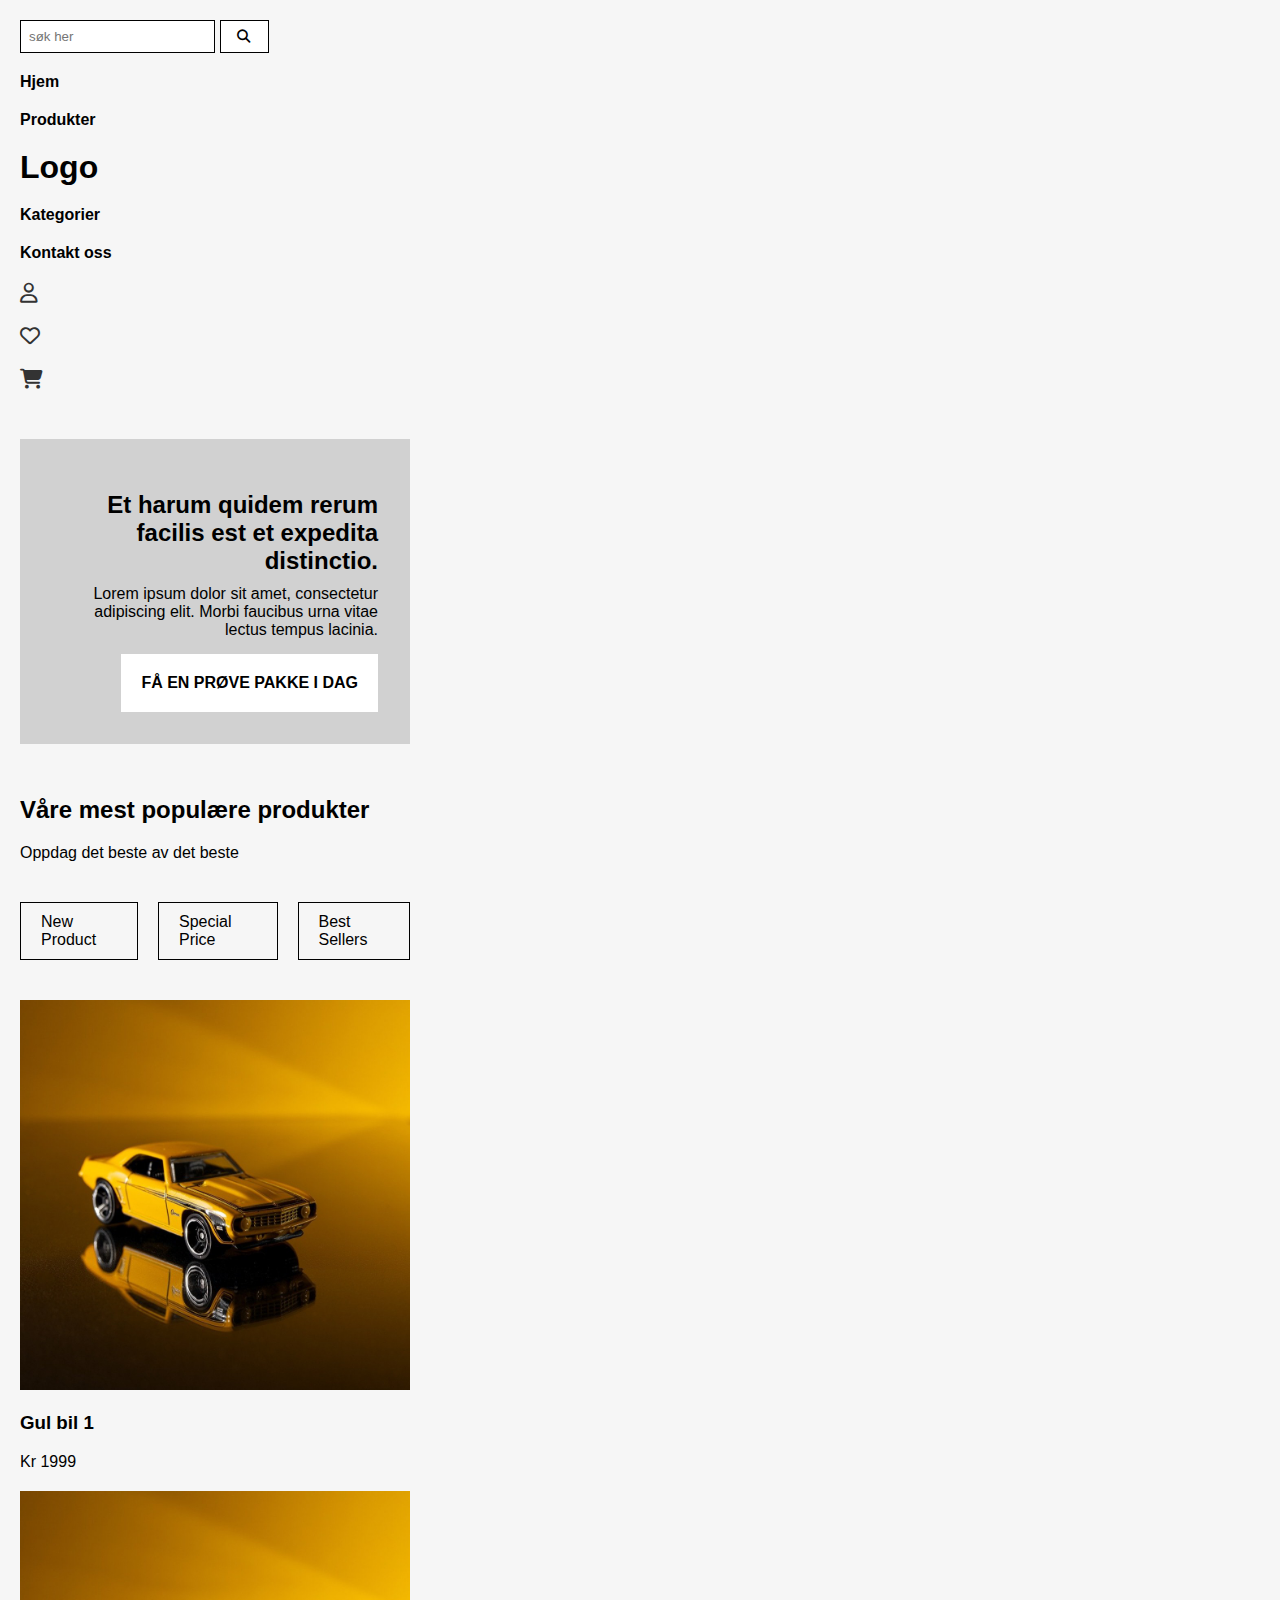
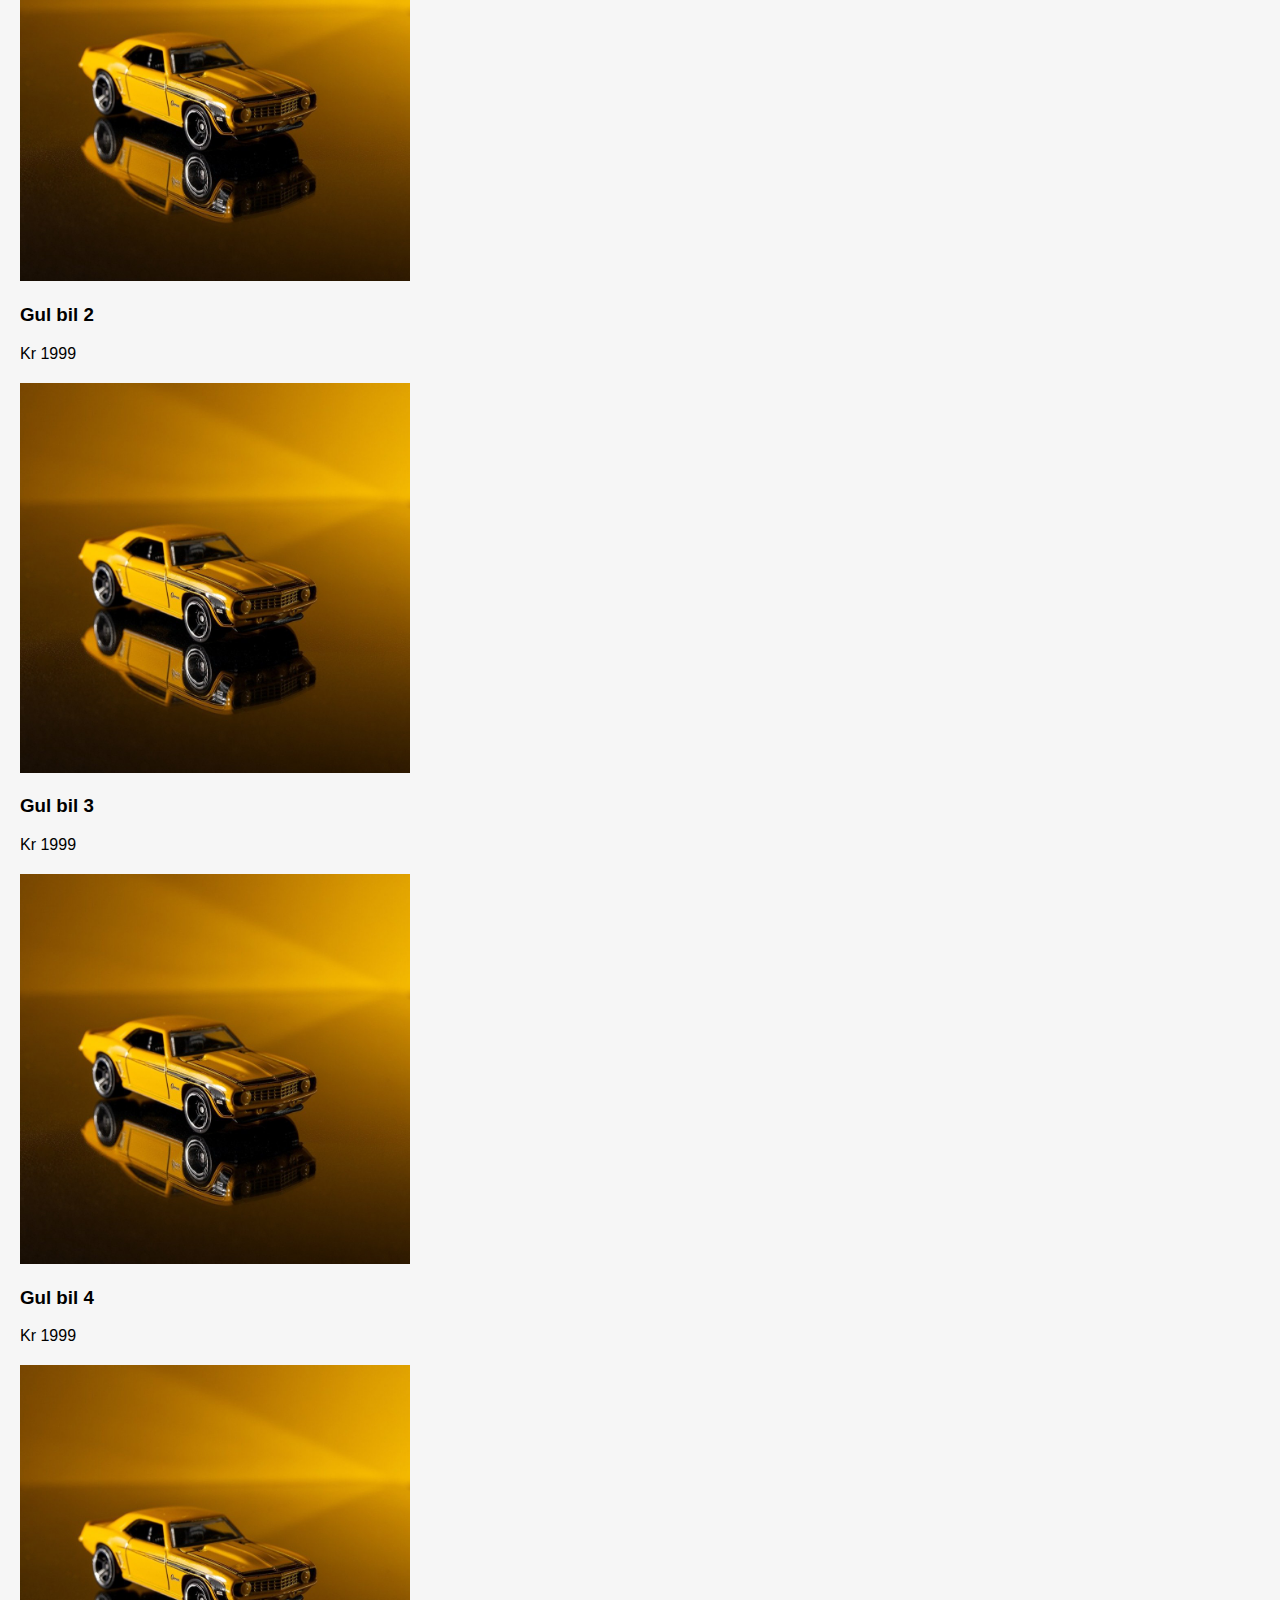
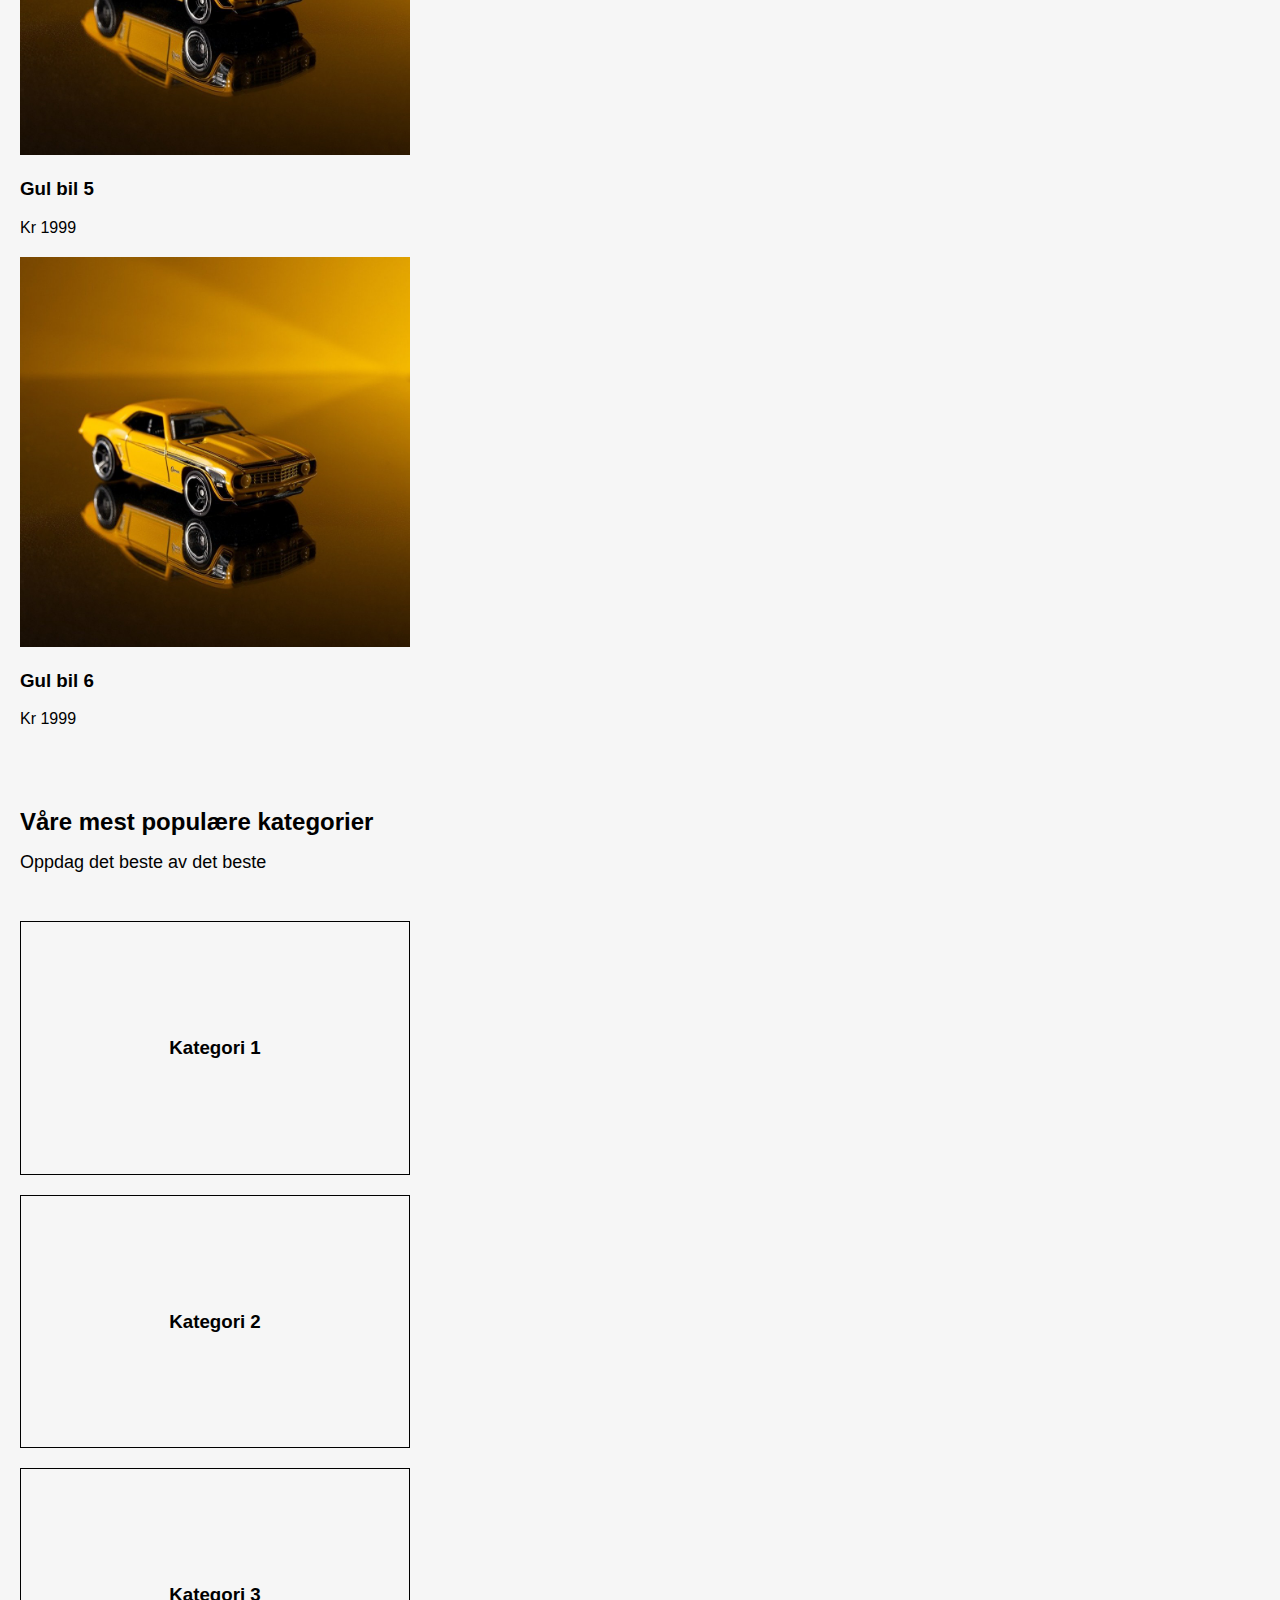
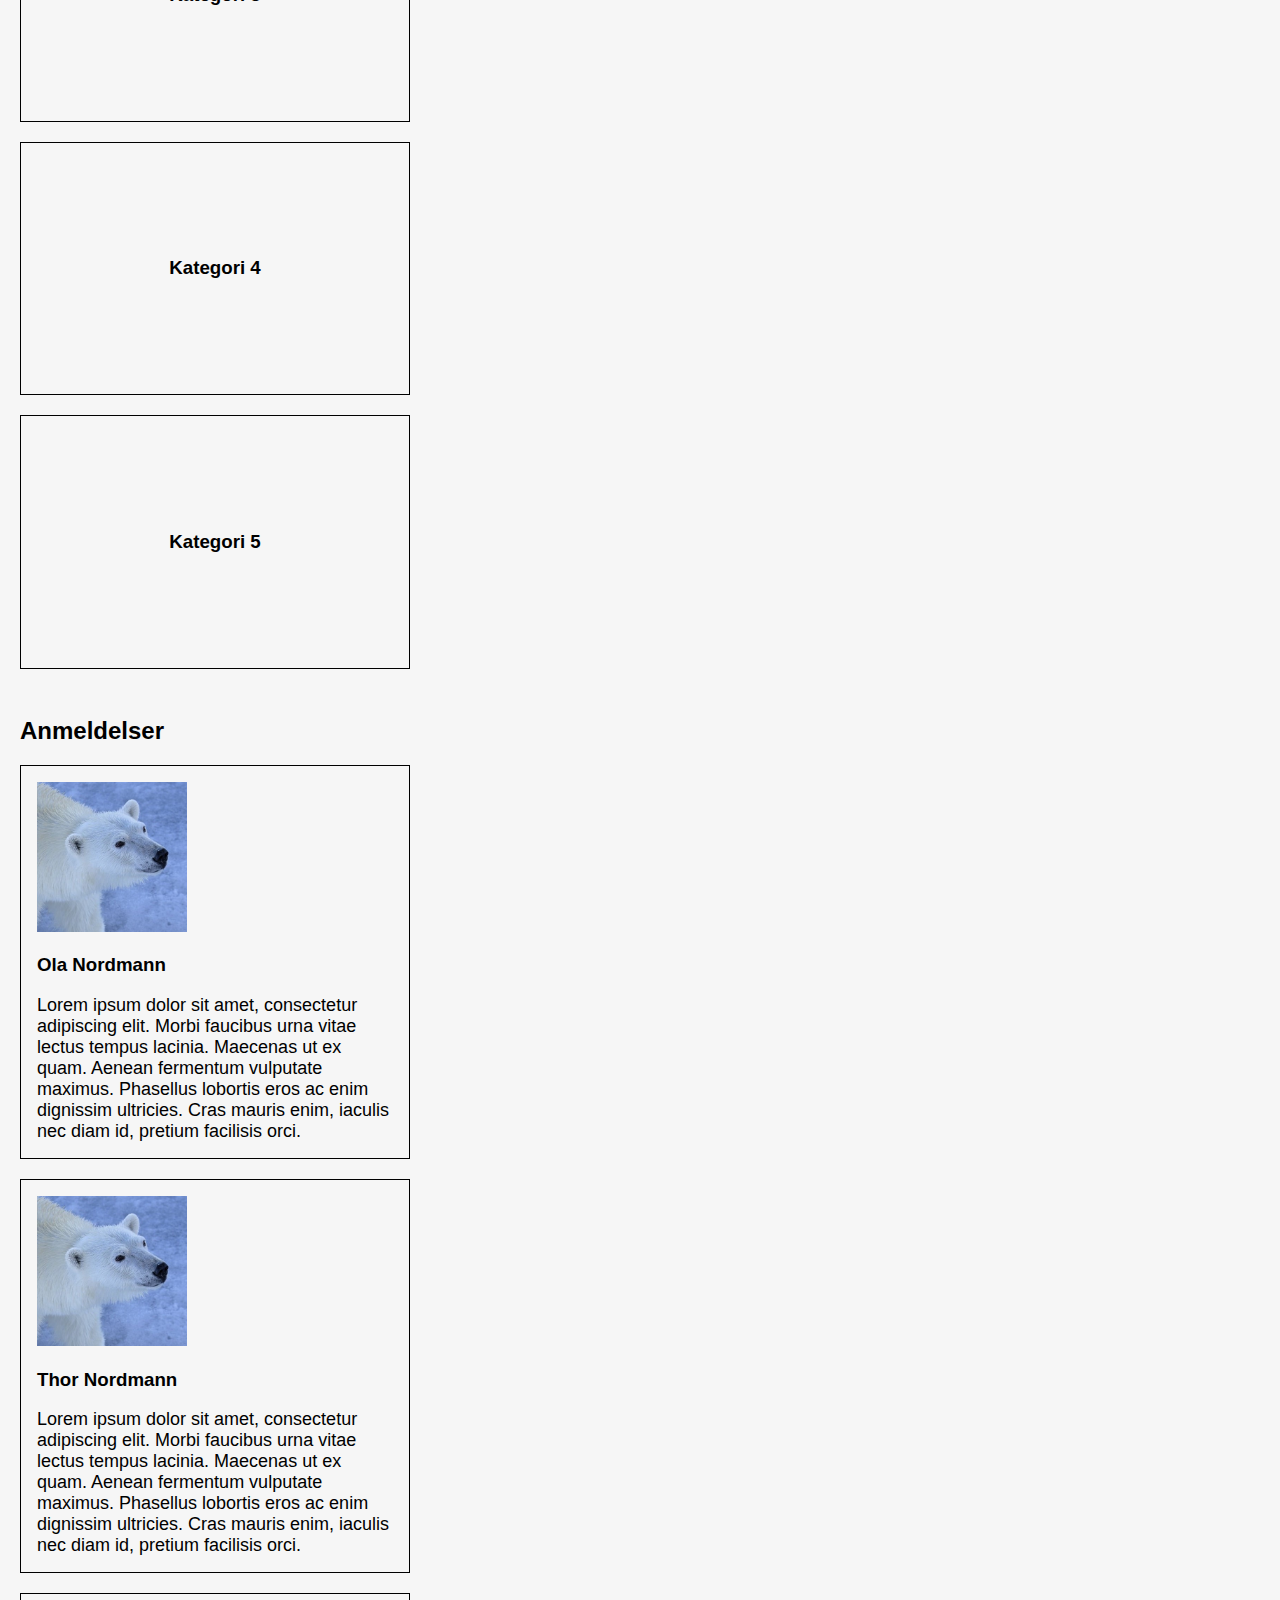
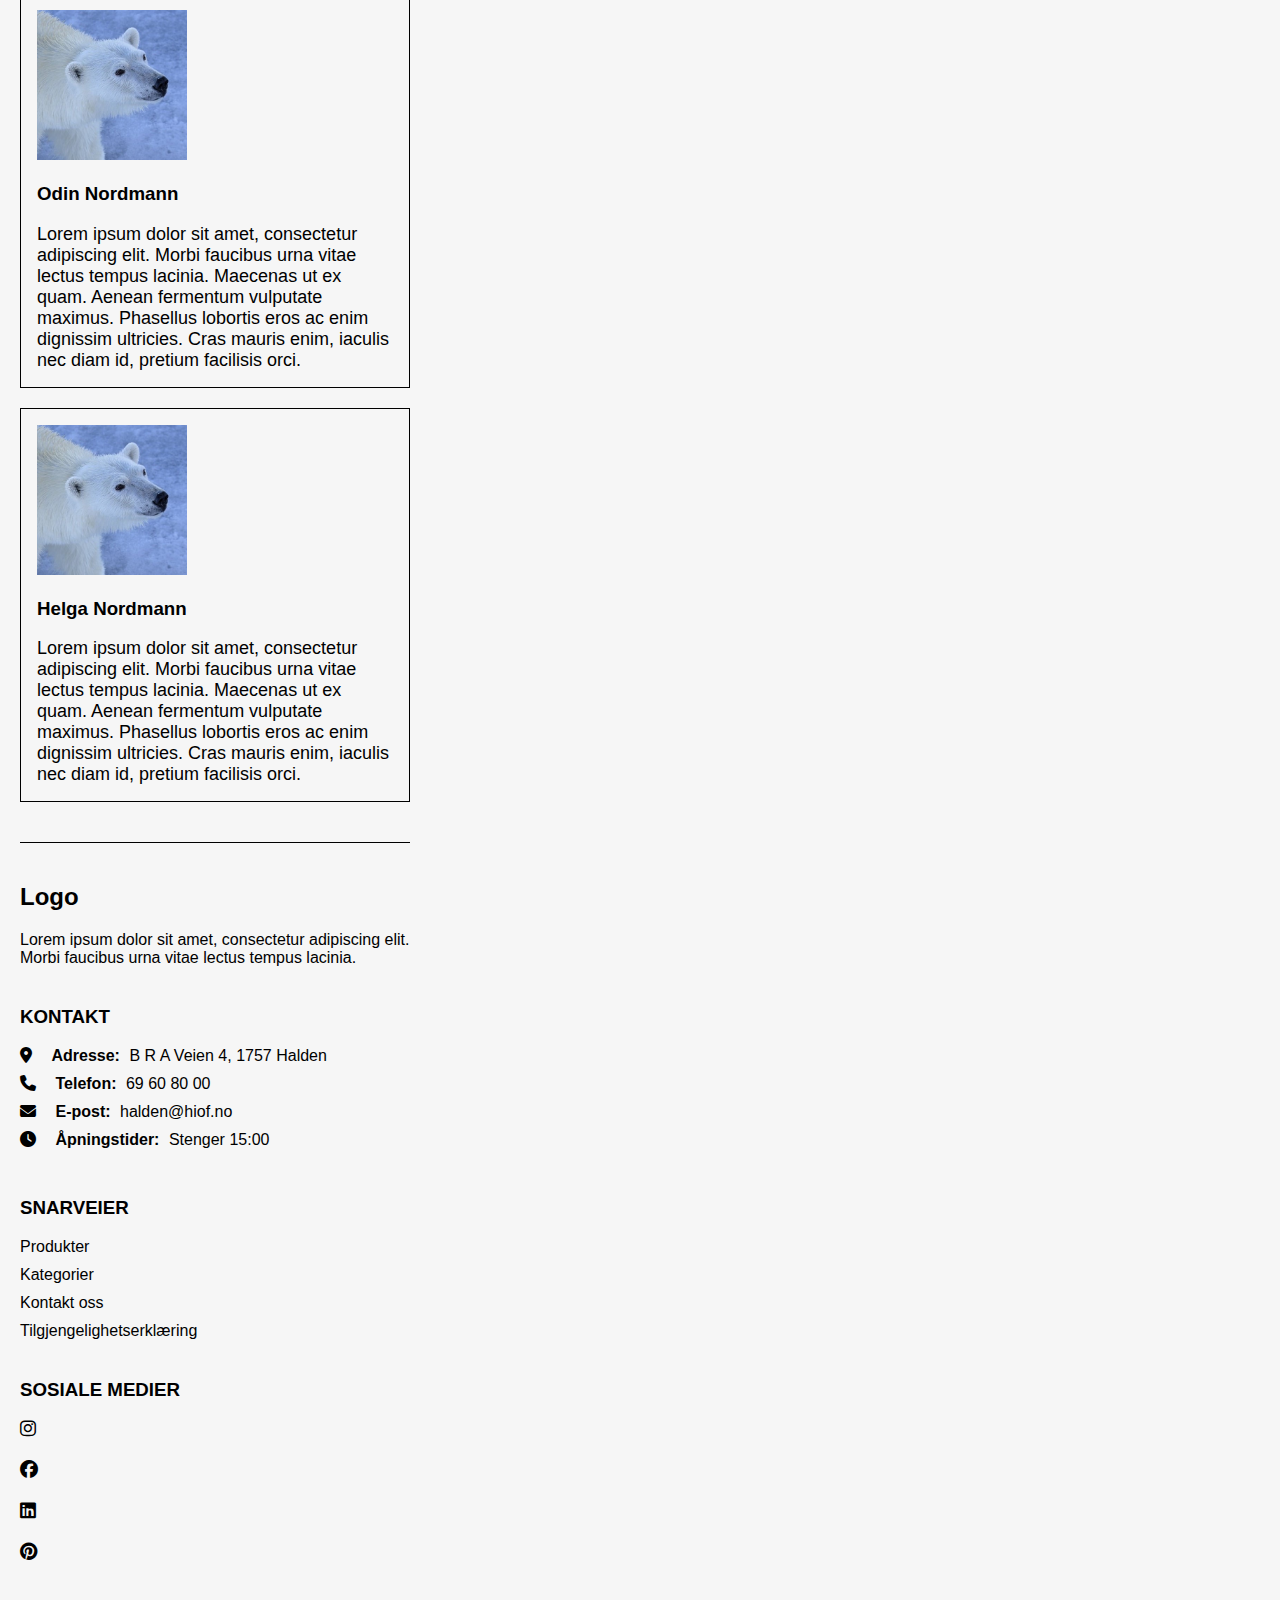
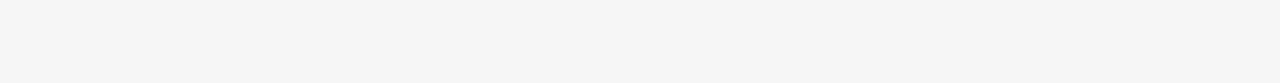
<file: index.html>
<!DOCTYPE html>
<html lang="en">
<head>
    <meta charset="UTF-8">
    <meta name="viewport" content="width=device-width, initial-scale=1.0">
    <link rel="stylesheet" href="style.css" type="text/css">
    <link rel="stylesheet" href="css/font/css/fontawesome.css">
    <link rel="stylesheet" href="css/font/css/brands.css">
    <link rel="stylesheet" href="css/font/css/solid.css">
    <link rel="stylesheet" href="css/font/css/regular.css">
    <title>Eksamen 2024</title>
</head>
<body>
    <header>
        <section class="søkeseksjon">
            <form class="søkefelt" action="søk" aria-label="Søkeseksjon">
                <input class="søk-input" type="search" placeholder="søk her" aria-label="Søk her">
                <button class="søke-knapp" aria-label="Start søk">
                    <i class="søke-ikon fa-solid fa-magnifying-glass"></i>
                </button>
            </form>
        </section>
        <nav class="header-nav">
            <ul class="navigasjon venstre">
                <li><a href="index.html">Hjem</a></li>
                <li><a href="#Produkter">Produkter</a></li>
            </ul>
            <h1 class="logo"><a href="index.html">Logo</a></h1>
            <ul class="navigasjon høyre">
                <li><a href="#Kategorier">Kategorier</a></li>
                <li><a href="#Kontakt">Kontakt oss</a></li>
            </ul>
            <ul class="ikoner-header">
                <li><i class="fa-regular fa-user" aria-hidden="true"></i></li>
                <li><i class="fa-regular fa-heart" aria-hidden="true"></i></li>
                <li><a href="checkout.html"><i class="fa-solid fa-cart-shopping" aria-hidden="true"></i></a></li>
            </ul>
        </nav>
    </header>
<main>
    <section id="Banner">
            <h2>Et harum quidem rerum facilis est et expedita distinctio.</h2>
            <p class="ledetekst">Lorem ipsum dolor sit amet, consectetur adipiscing elit. Morbi faucibus urna vitae lectus tempus lacinia. </p>
            <a href="#Hjem" class="banner-button">FÅ EN PRØVE PAKKE I DAG</a>
    </section>
    <section id="Produkter">
        <h2>Våre mest populære produkter</h2>
        <p>Oppdag det beste av det beste</p>
        <ul class="produkter-knapper">
            <li><button class="filter-knapp" aria-pressed="false">New Product</button></li>
            <li><button class="filter-knapp" aria-pressed="false">Special Price</button></li>
            <li><button class="filter-knapp" aria-pressed="false">Best Sellers</button></li>
        </ul>
        <ul class="produkter">
            <li>
                <a class="produkter-lenker" href="product.html">
                <img src="ressurser/hot-wheels-8177051_1280.jpg" alt="liten gul bil">
                <h3>Gul bil 1</h3>
                <p>Kr 1999</p>
                </a>
            </li>
            <li>
                <a class="produkter-lenker" href="product.html">
                <img src="ressurser/hot-wheels-8177051_1280.jpg" alt="liten gul bil til salgs">
                <h3>Gul bil 2</h3>
                <p>Kr 1999</p>
                </a>
            </li>
            <li>
                <a class="produkter-lenker" href="product.html">
                <img src="ressurser/hot-wheels-8177051_1280.jpg" alt="liten gul bil til salgs">
                <h3>Gul bil 3</h3>
                <p>Kr 1999</p>
                </a>
            </li>
            <li>
                <a class="produkter-lenker" href="product.html">
                <img src="ressurser/hot-wheels-8177051_1280.jpg" alt="liten gul bil til salgs">
                <h3>Gul bil 4</h3>
                <p>Kr 1999</p>
                </a>
            </li>
            <li>
                <a class="produkter-lenker" href="product.html">
                <img src="ressurser/hot-wheels-8177051_1280.jpg" alt="liten gul bil til salgs">
                <h3>Gul bil 5</h3>
                <p>Kr 1999</p>
                </a>
            </li>
            <li>
                <a class="produkter-lenker" href="product.html">
                <img src="ressurser/hot-wheels-8177051_1280.jpg" alt="liten gul bil til salgs">
                <h3>Gul bil 6</h3>
                <p>Kr 1999</p>
                </a>
            </li>
        </ul>     
    </section>
    <section id="Kategorier">
        <h2>Våre mest populære kategorier</h2>
        <p>Oppdag det beste av det beste</p>
        <ul>
            <li>
                <h3>Kategori 1</h3>
            </li>
            <li>
                <h3>Kategori 2</h3>
            </li>
            <li>
                <h3>Kategori 3</h3>
            </li>
            <li>
                <h3>Kategori 4</h3>
            </li>
            <li>
                <h3>Kategori 5</h3>
            </li>
        </ul>
    </section>
    <section id="Anmeldelser">
        <h2>Anmeldelser</h2>
        <article>
            <img src="ressurser/polar-bear-8703952_640.jpg" alt="Ola Nordmann anmeldelse">
            <h3>Ola Nordmann</h3>
            <p class="ledetekst">Lorem ipsum dolor sit amet, consectetur adipiscing elit. Morbi faucibus urna vitae lectus tempus lacinia. Maecenas ut ex quam. Aenean fermentum vulputate maximus. Phasellus lobortis eros ac enim dignissim ultricies. Cras mauris enim, iaculis nec diam id, pretium facilisis orci.</p>
        </article>
        <article>
            <img src="ressurser/polar-bear-8703952_640.jpg" alt="Thor Nordmann anmeldelse">
            <h3>Thor Nordmann</h3>
            <p class="ledetekst">Lorem ipsum dolor sit amet, consectetur adipiscing elit. Morbi faucibus urna vitae lectus tempus lacinia. Maecenas ut ex quam. Aenean fermentum vulputate maximus. Phasellus lobortis eros ac enim dignissim ultricies. Cras mauris enim, iaculis nec diam id, pretium facilisis orci.</p>
        </article>
        <article>
            <img src="ressurser/polar-bear-8703952_640.jpg" alt="Odin Nordmann anmeldelse">
            <h3>Odin Nordmann</h3>
            <p class="ledetekst">Lorem ipsum dolor sit amet, consectetur adipiscing elit. Morbi faucibus urna vitae lectus tempus lacinia. Maecenas ut ex quam. Aenean fermentum vulputate maximus. Phasellus lobortis eros ac enim dignissim ultricies. Cras mauris enim, iaculis nec diam id, pretium facilisis orci.</p>
        </article>
        <article>
            <img src="ressurser/polar-bear-8703952_640.jpg" alt="Helga Nordmann anmeldelse">
            <h3>Helga Nordmann</h3>
            <p class="ledetekst">Lorem ipsum dolor sit amet, consectetur adipiscing elit. Morbi faucibus urna vitae lectus tempus lacinia. Maecenas ut ex quam. Aenean fermentum vulputate maximus. Phasellus lobortis eros ac enim dignissim ultricies. Cras mauris enim, iaculis nec diam id, pretium facilisis orci.</p>
        </article>
    </section>
</main>
<footer>
    <section class="Footer-logo">
        <h2>Logo</h2>
        <p>Lorem ipsum dolor sit amet, consectetur adipiscing elit. Morbi faucibus urna vitae lectus tempus lacinia.</p>
    </section>
    <section id="Kontakt" class="Kontaktinfo">
        <h3>KONTAKT</h3>
        <ul>
            <li>
                <i class="fa-solid fa-location-dot" aria-hidden="true"></i>
                <span class="fet-tekst">Adresse:</span>
                <span class="vanlig-tekst">B R A Veien 4, 1757 Halden</span>
            </li>
            <li>
                <i class="fa-solid fa-phone" aria-hidden="true"></i>
                <span class="fet-tekst">Telefon:</span>
                <span class="vanlig-tekst">69 60 80 00</span>
            </li>
            <li>
                <i class="fa-solid fa-envelope" aria-hidden="true"></i>
                <span class="fet-tekst">E-post:</span>
                <span class="vanlig-tekst">halden@hiof.no</span>
            </li>
            <li>
                <i class="fa-solid fa-clock" aria-hidden="true"></i>
                <span class="fet-tekst">Åpningstider:</span>
                <span class="vanlig-tekst">Stenger 15:00</span>
            </li>
        </ul>
    </section>
    <nav class="Snarveier">
        <h3>SNARVEIER</h3>
        <ul>
            <li><a href="#Produkter">Produkter</a></li>
            <li><a href="#Kategorier">Kategorier</a></li>
            <li><a href="#Kontakt">Kontakt oss</a></li>
            <li><a href="tilgjenglighetserklaering.html">Tilgjengelighetserklæring</a></li>
        </ul>
    </nav>
    <nav class="Sosiale-medier">
        <h3>SOSIALE MEDIER</h3>
        <ul>
            <li><a href="https://www.instagram.com"><i class="fa-brands fa-instagram" aria-hidden="true"></i></a></li>
            <li><a href="https://www.facebook.com"><i class="fa-brands fa-facebook" aria-hidden="true"></i></a></li>
            <li><a href="https://www.linkedin.com"><i class="fa-brands fa-linkedin" aria-hidden="true"></i></a></li>
            <li><a href="https://www.pinterest.com"><i class="fa-brands fa-pinterest" aria-hidden="true"></i></a></li>
        </ul>
    </nav>
</footer>
</body>
</html>
</file>
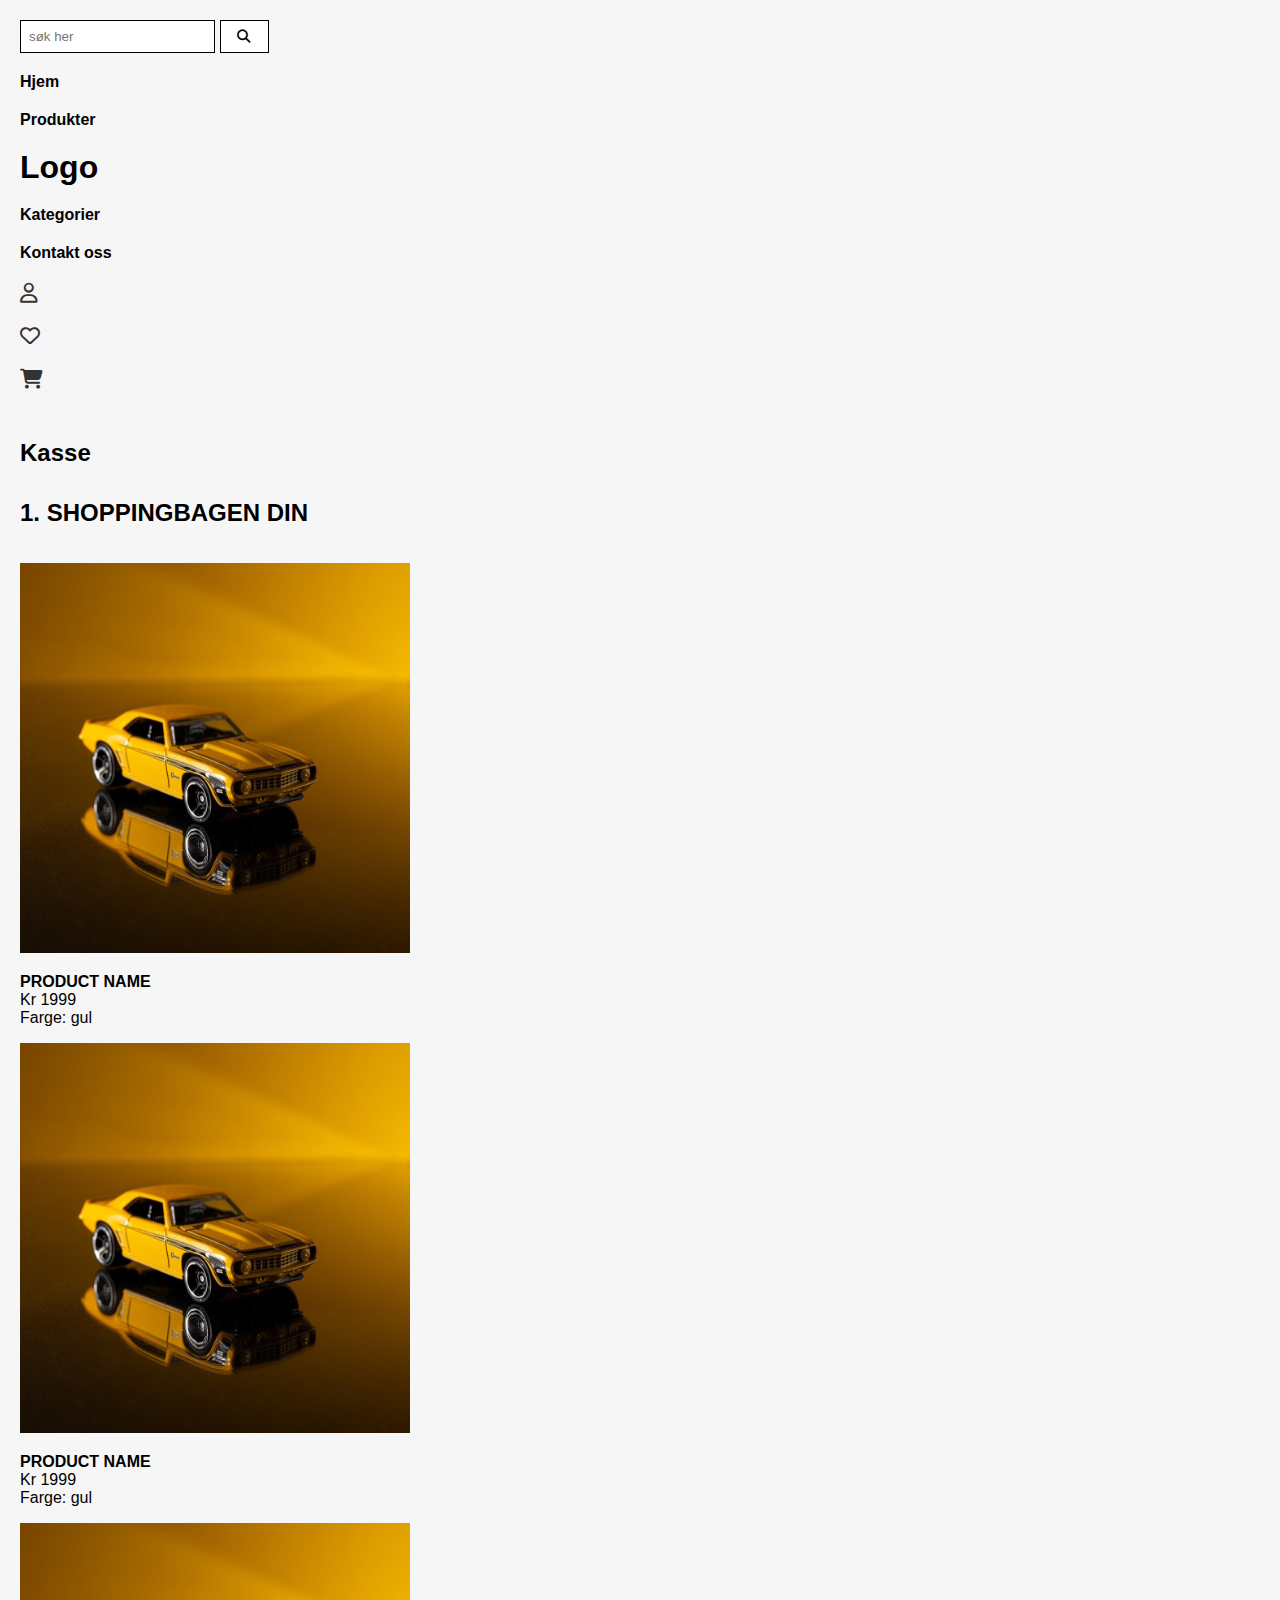
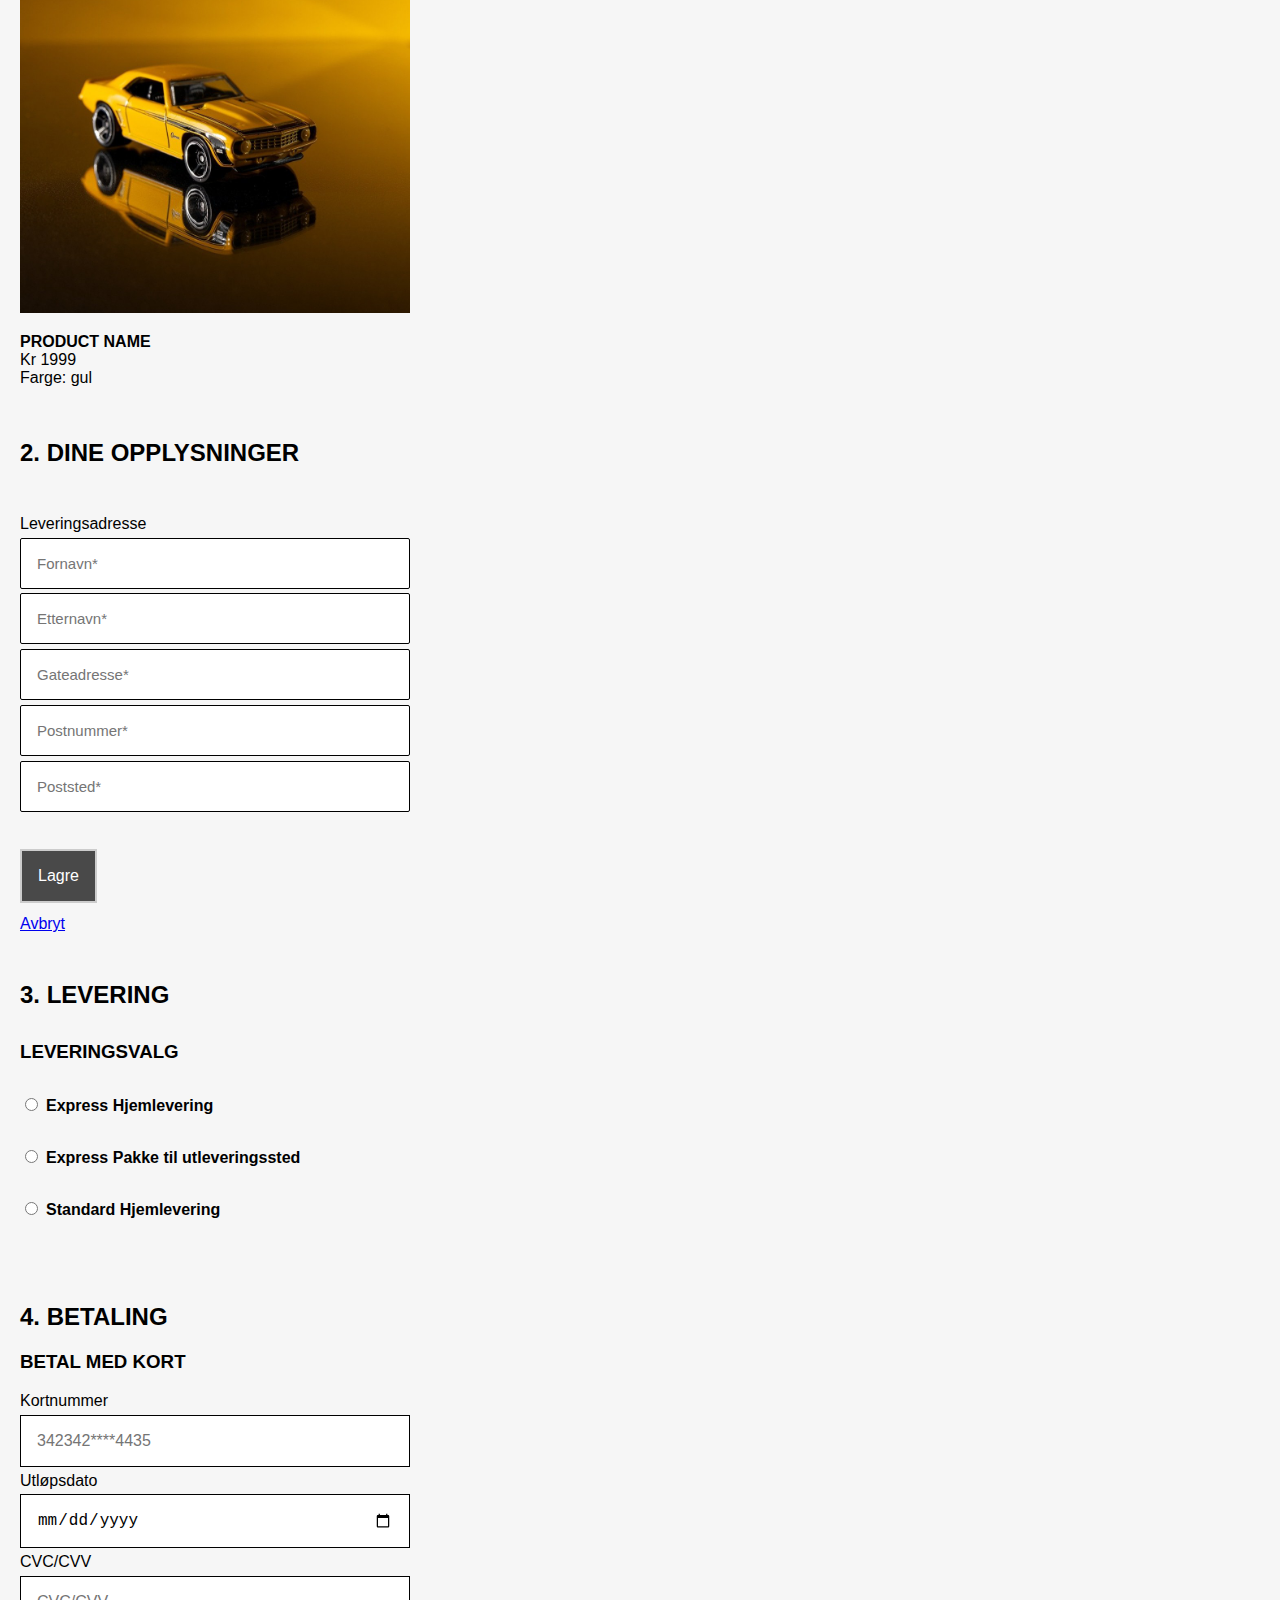
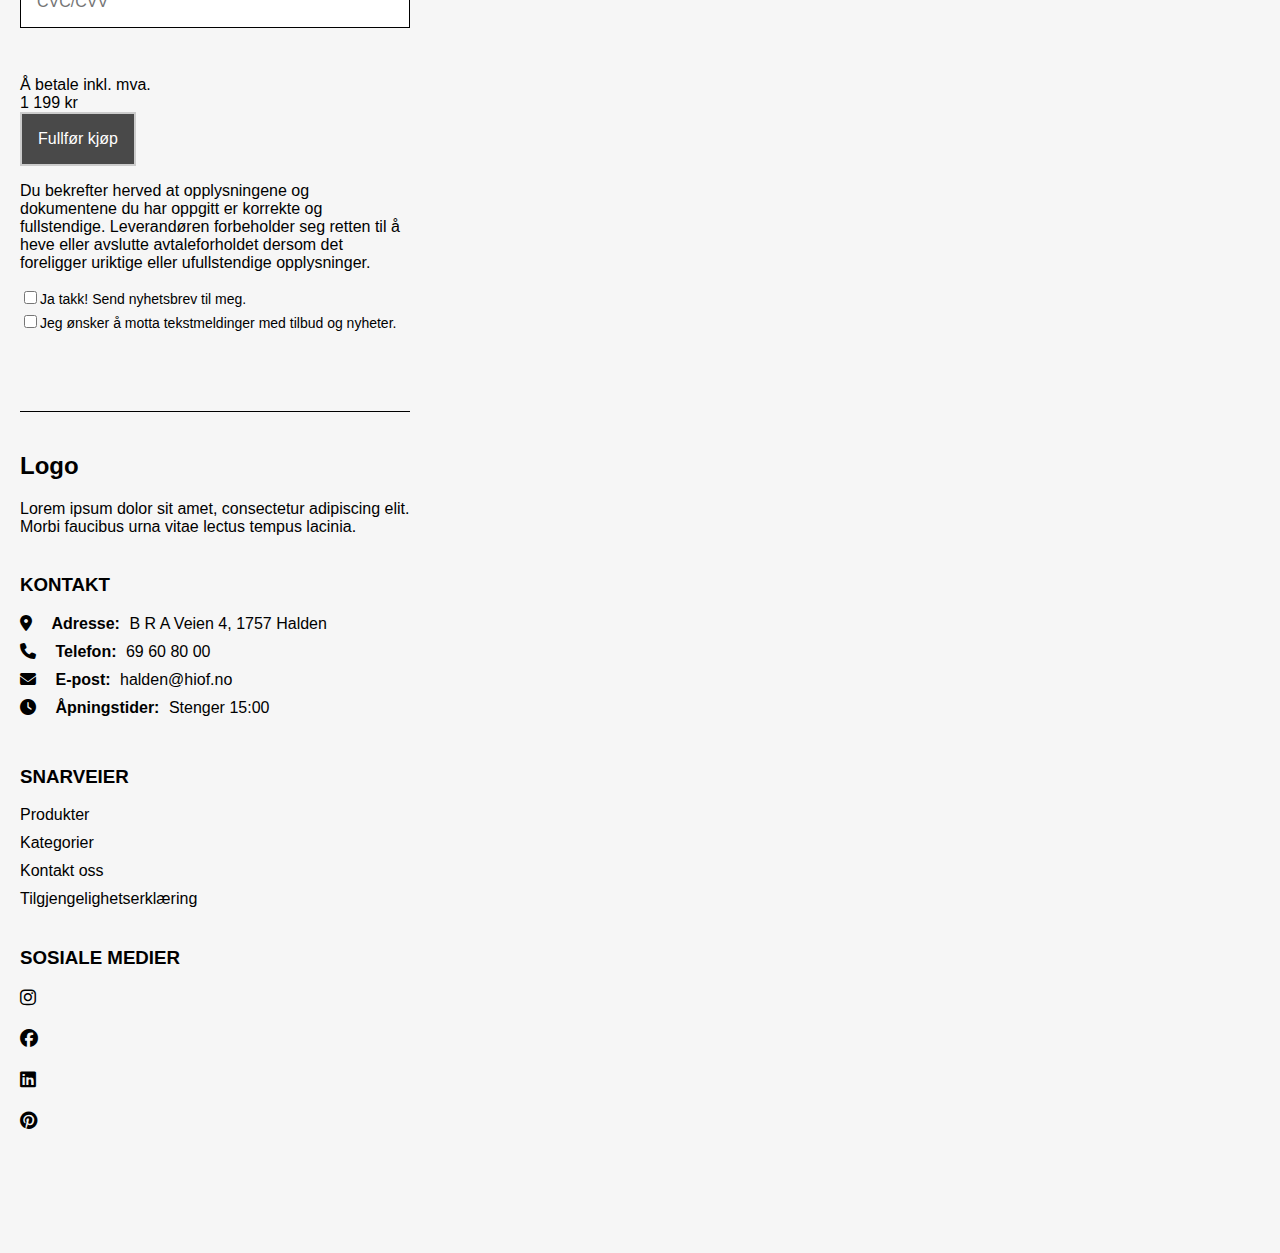
<file: checkout.html>
<!DOCTYPE html>
<html lang="en">
<head>
    <meta charset="UTF-8">
    <meta name="viewport" content="width=device-width, initial-scale=1.0">
    <link rel="stylesheet" href="style.css" type="text/css">
    <link rel="stylesheet" href="css/font/css/fontawesome.css">
    <link rel="stylesheet" href="css/font/css/brands.css">
    <link rel="stylesheet" href="css/font/css/solid.css">
    <link rel="stylesheet" href="css/font/css/regular.css">
    <title>Eksamen 2024</title>
</head>
<body>
    <header>
        <section class="søkeseksjon">
            <form class="søkefelt" action="søk" aria-label="Søkeseksjon">
                <input class="søk-input" type="search" placeholder="søk her" aria-label="Søk her">
                <button class="søke-knapp" aria-label="Start søk">
                    <i class="søke-ikon fa-solid fa-magnifying-glass"></i>
                </button>
            </form>
        </section>
        <nav class="header-nav">
            <ul class="navigasjon venstre">
                <li><a href="index.html">Hjem</a></li>
                <li><a href="#Produkter">Produkter</a></li>
            </ul>
            <h1 class="logo"><a href="index.html">Logo</a></h1>
            <ul class="navigasjon høyre">
                <li><a href="#Kategorier">Kategorier</a></li>
                <li><a href="#Kontakt">Kontakt oss</a></li>
            </ul>
            <ul class="ikoner-header">
                <li><i class="fa-regular fa-user" aria-hidden="true"></i></li>
                <li><i class="fa-regular fa-heart" aria-hidden="true"></i></li>
                <li><a href="checkout.html"><i class="fa-solid fa-cart-shopping" aria-hidden="true"></i></a></li>
            </ul>
        </nav>
    </header>
    <main>
        <h2 id="Kasse">Kasse</h2>
        <section class="handlekurv">
            <h2>1. SHOPPINGBAGEN DIN</h2>
            <a class="produkter-lenker" href="product.html">
                <img src="ressurser/hot-wheels-8177051_1280.jpg" alt="Gulbil-produkt-1">
                <h3>PRODUCT NAME</h3>
                <p>Kr 1999</p>
                <p>Farge: gul </p>
            </a>
            <a class="produkter-lenker" href="product.html">
                <img src="ressurser/hot-wheels-8177051_1280.jpg" alt="Gulbil-produkt-2">
                <h3>PRODUCT NAME</h3>
                <p>Kr 1999</p>
                <p>Farge: gul </p>
            </a>
            <a class="produkter-lenker" href="product.html">
                <img src="ressurser/hot-wheels-8177051_1280.jpg" alt="Gulbil-produkt-3">
                <h3>PRODUCT NAME</h3>
                <p>Kr 1999</p>
                <p>Farge: gul </p>
            </a>
        </section>
        <section class="opplysninger">
            <h2>2. DINE OPPLYSNINGER</h2>
            <form>
                <p>Leveringsadresse</p>
                <input type="text" id="fornavn" name="fornavn" placeholder="Fornavn*" required>
                <input type="text" id="etternavn" name="etternavn" placeholder="Etternavn*" required>
                <input type="text" id="gateadresse" name="gateadresse" placeholder="Gateadresse*" required>
                <input type="number" id="postnummer" name="postnummer" placeholder="Postnummer*" required>
                <input type="text" id="poststed" name="poststed" placeholder="Poststed*" required>
                <button class="lagre" type="submit">Lagre</button>
                <a href="#" class="avbryt">Avbryt</a>
            </form>
        </section>
        <section class="levering">
            <h2>3. LEVERING</h2>
            <h3>LEVERINGSVALG</h3>
            <p>
                <label for="Express-hjem"><input type="radio" id="Express-hjem" name="levering">Express Hjemlevering</label>
            </p>
            <p>
                <label for="Express-ut"><input type="radio" id="Express-ut" name="levering">Express Pakke til utleveringssted</label>
            </p>
            <p>
                <label for="Standard-hjem"><input type="radio" id="Standard-hjem" name="levering">Standard Hjemlevering</label>
            </p>
        </section>
        <section class="betaling">
            <h2>4. BETALING</h2>
            <h3>BETAL MED KORT</h3>
            <form class="betalingsinfo">
                <p>Kortnummer</p>
                <input type="number" id="kortnummer" name="kortnummer" placeholder="342342****4435" required>
                <p>Utløpsdato</p>
                <input type="date" id="dato" name="dato" required>
                <p>CVC/CVV</p>
                <input type="text" id="CVC/CVV" name="CVC/CVV" placeholder="CVC/CVV" required>
            </form>
            <p id="summen">Å betale inkl. mva.</p>
            <p>1 199 kr</p>
            <button class="fullfør" type="submit">Fullfør kjøp</button>
            <p>Du bekrefter herved at opplysningene og dokumentene du har
                oppgitt er korrekte og fullstendige. Leverandøren forbeholder seg
                retten til å heve eller avslutte avtaleforholdet dersom det foreligger
                uriktige eller ufullstendige opplysninger.</p>
            <form class="samtykke">
                <label for="Ja-takk"><input type="checkbox" id="Ja-takk" name="Ja-takk">Ja takk! Send nyhetsbrev til meg.</label>
                <label for="Jeg-ønsker"><input type="checkbox" id="Jeg-ønsker" name="Jeg-ønsker">Jeg ønsker å motta tekstmeldinger med tilbud og nyheter.</label>
            </form>
        </section>
    </main>
    <footer>
        <section class="Footer-logo">
            <h2>Logo</h2>
            <p>Lorem ipsum dolor sit amet, consectetur adipiscing elit. Morbi faucibus urna vitae lectus tempus lacinia.</p>
        </section>
        <section id="Kontakt" class="Kontaktinfo">
            <h3>KONTAKT</h3>
            <ul>
                <li>
                    <i class="fa-solid fa-location-dot" aria-hidden="true"></i>
                    <span class="fet-tekst">Adresse:</span>
                    <span class="vanlig-tekst">B R A Veien 4, 1757 Halden</span>
                </li>
                <li>
                    <i class="fa-solid fa-phone" aria-hidden="true"></i>
                    <span class="fet-tekst">Telefon:</span>
                    <span class="vanlig-tekst">69 60 80 00</span>
                </li>
                <li>
                    <i class="fa-solid fa-envelope" aria-hidden="true"></i>
                    <span class="fet-tekst">E-post:</span>
                    <span class="vanlig-tekst">halden@hiof.no</span>
                </li>
                <li>
                    <i class="fa-solid fa-clock" aria-hidden="true"></i>
                    <span class="fet-tekst">Åpningstider:</span>
                    <span class="vanlig-tekst">Stenger 15:00</span>
                </li>
            </ul>
        </section>
        <nav class="Snarveier">
            <h3>SNARVEIER</h3>
            <ul>
                <li><a href="#Produkter">Produkter</a></li>
                <li><a href="#Kategorier">Kategorier</a></li>
                <li><a href="#Kontakt">Kontakt oss</a></li>
                <li><a href="tilgjenglighetserklaering.html">Tilgjengelighetserklæring</a></li>
            </ul>
        </nav>
        <nav class="Sosiale-medier">
            <h3>SOSIALE MEDIER</h3>
            <ul>
                <li><a href="https://www.instagram.com"><i class="fa-brands fa-instagram" aria-hidden="true"></i></a></li>
                <li><a href="https://www.facebook.com"><i class="fa-brands fa-facebook" aria-hidden="true"></i></a></li>
                <li><a href="https://www.linkedin.com"><i class="fa-brands fa-linkedin" aria-hidden="true"></i></a></li>
                <li><a href="https://www.pinterest.com"><i class="fa-brands fa-pinterest" aria-hidden="true"></i></a></li>
            </ul>
        </nav>
    </footer>
    </body>
    </html>
</file>
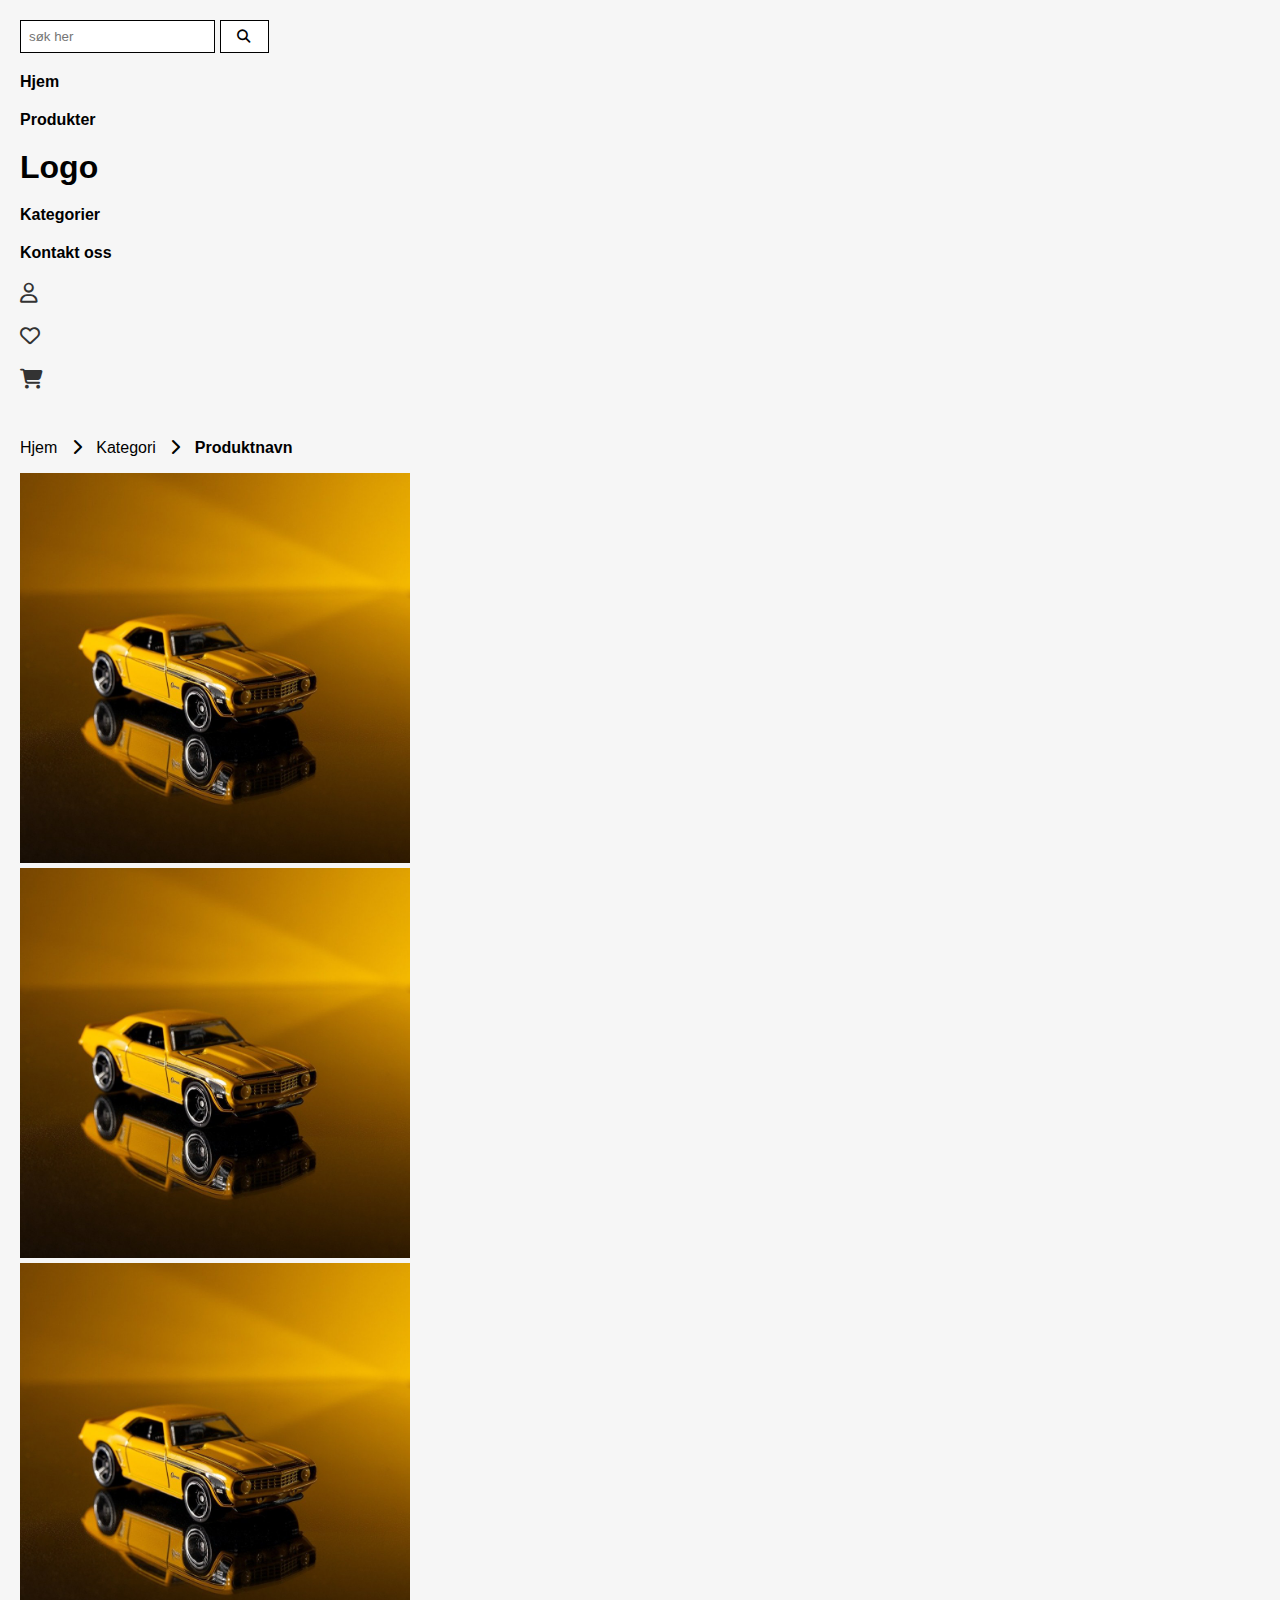
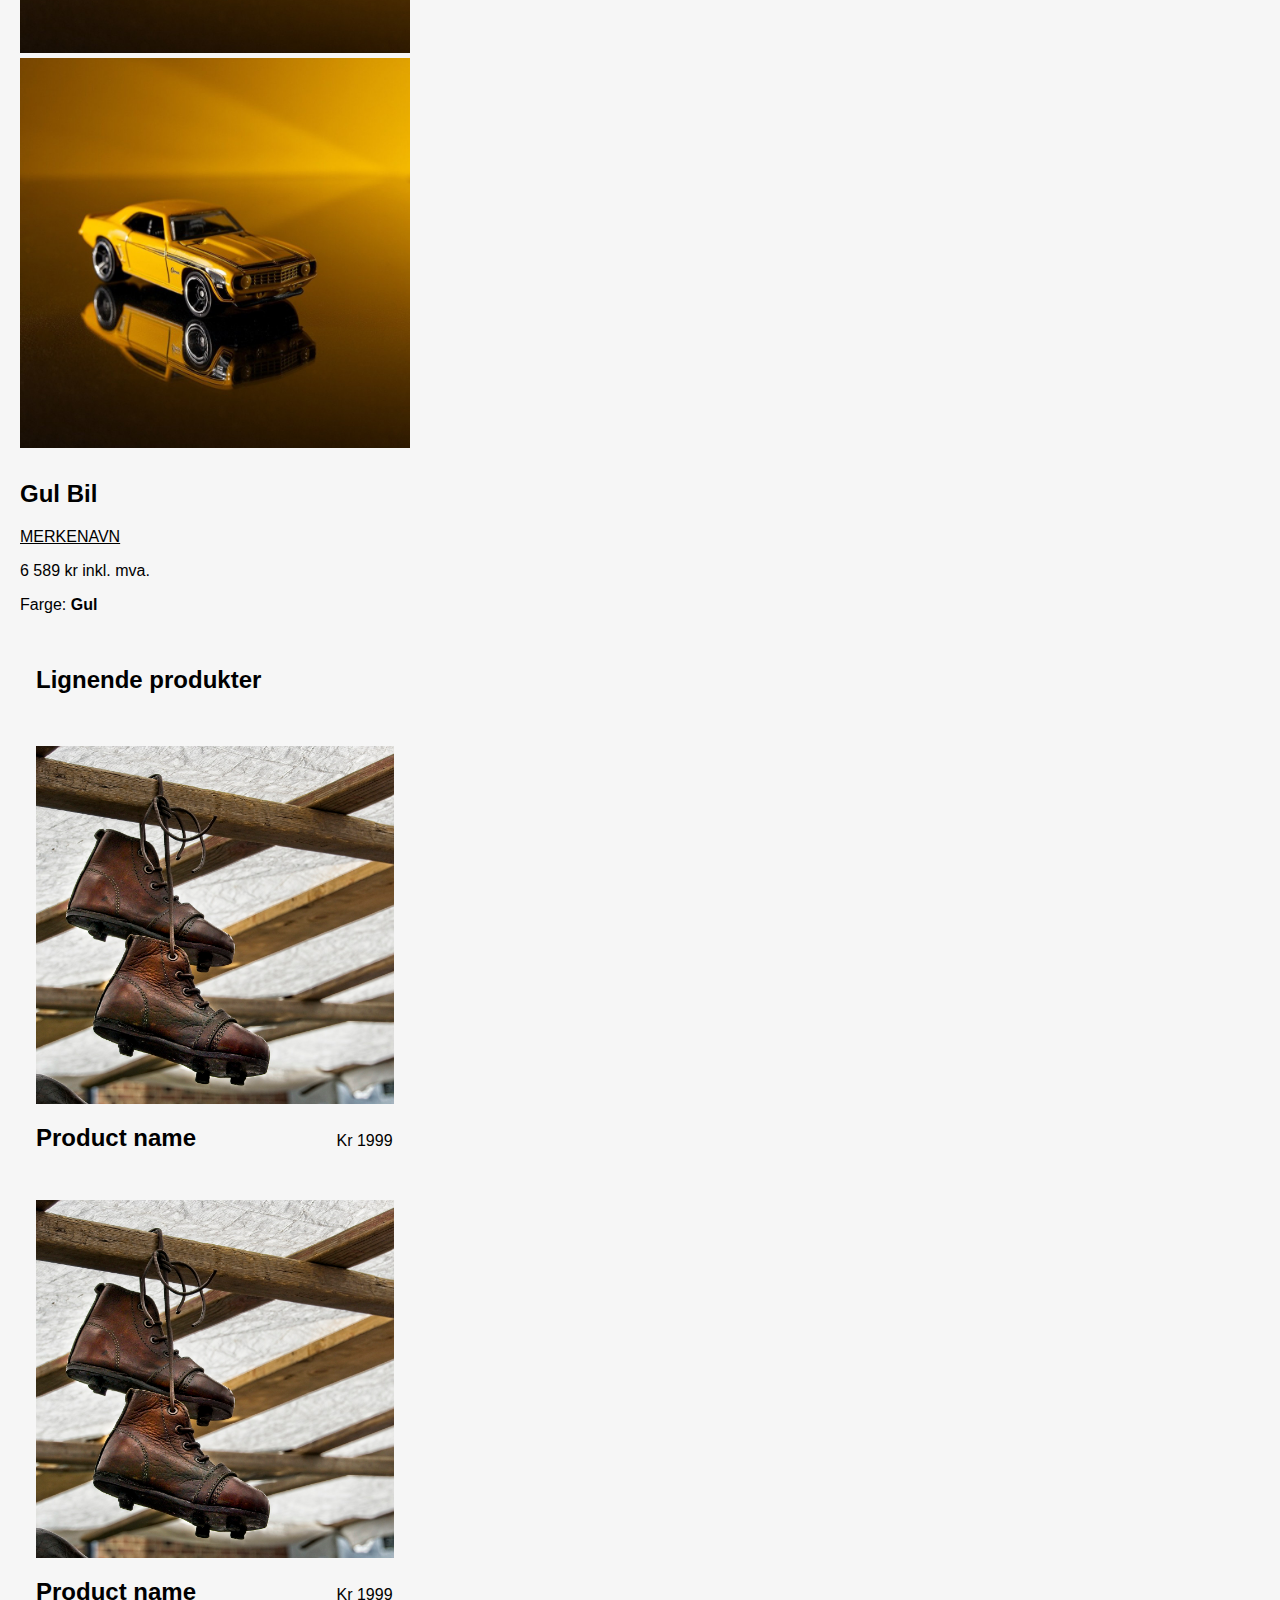
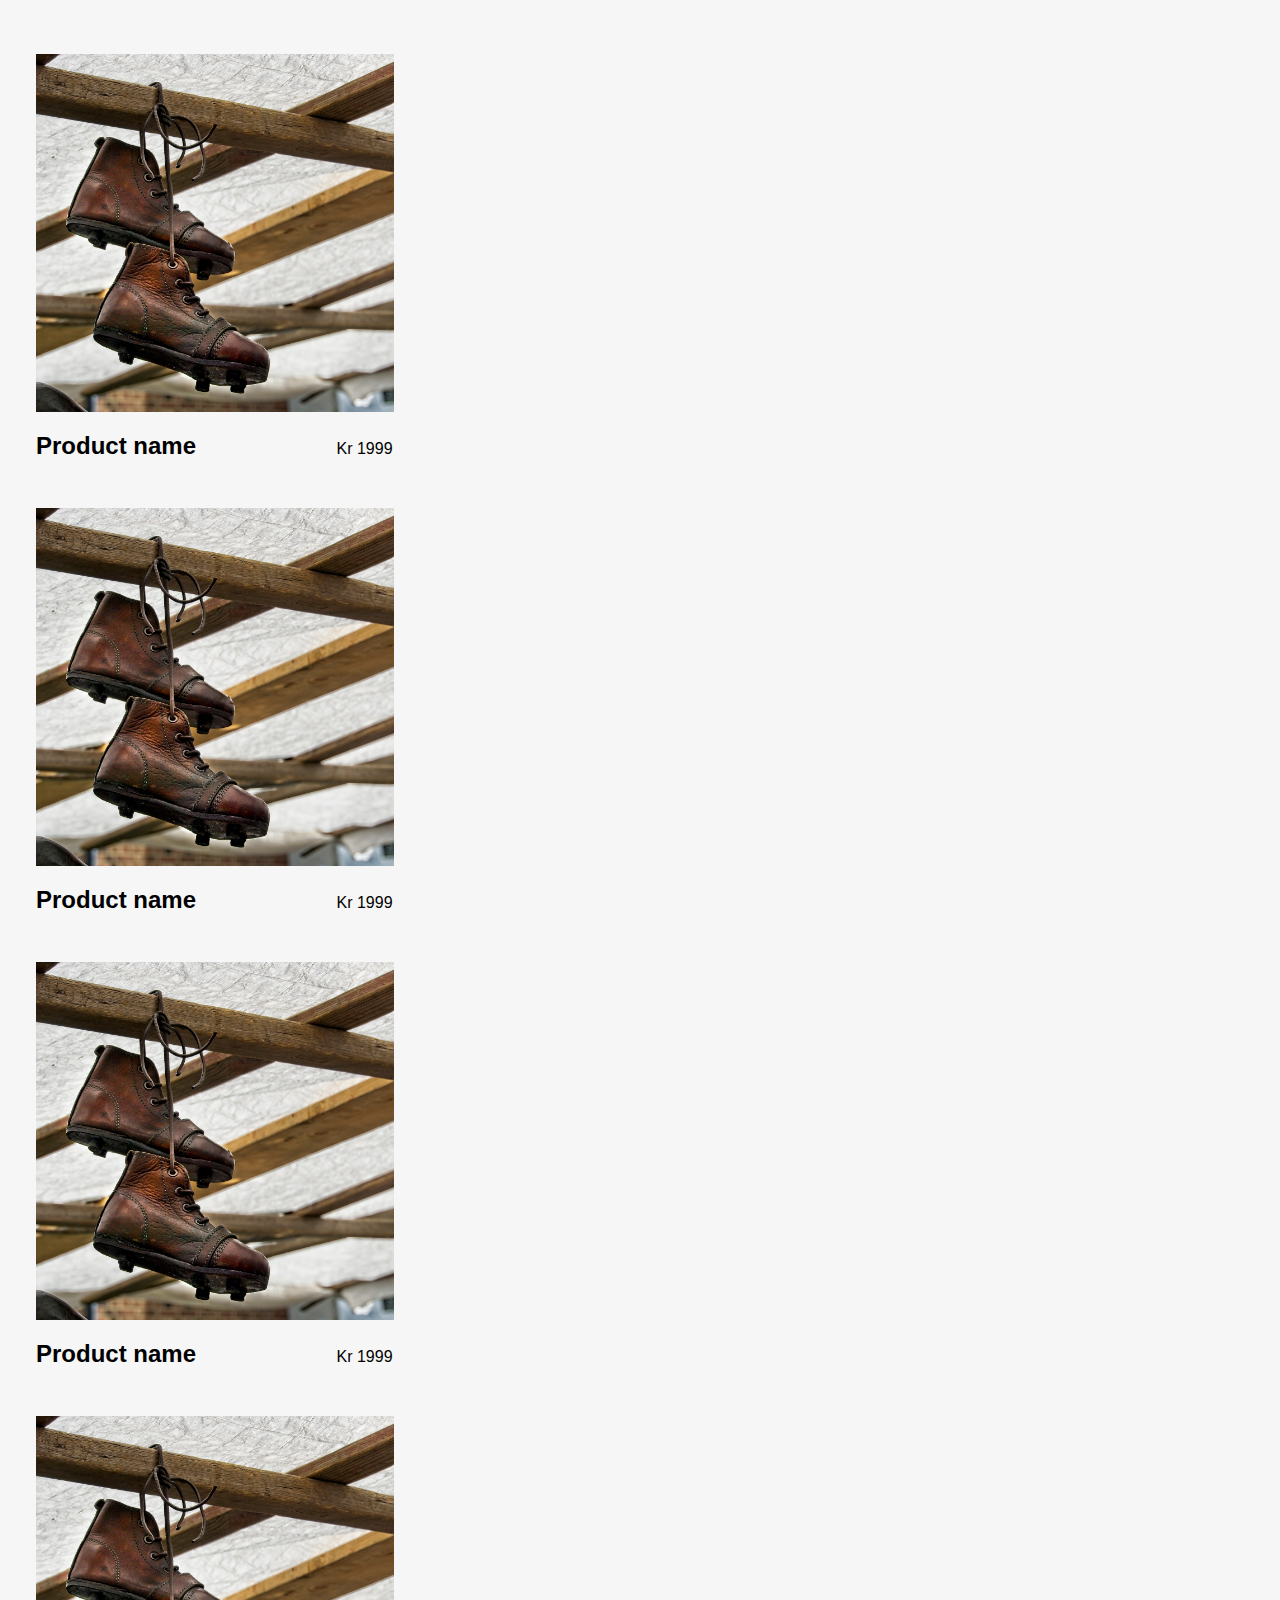
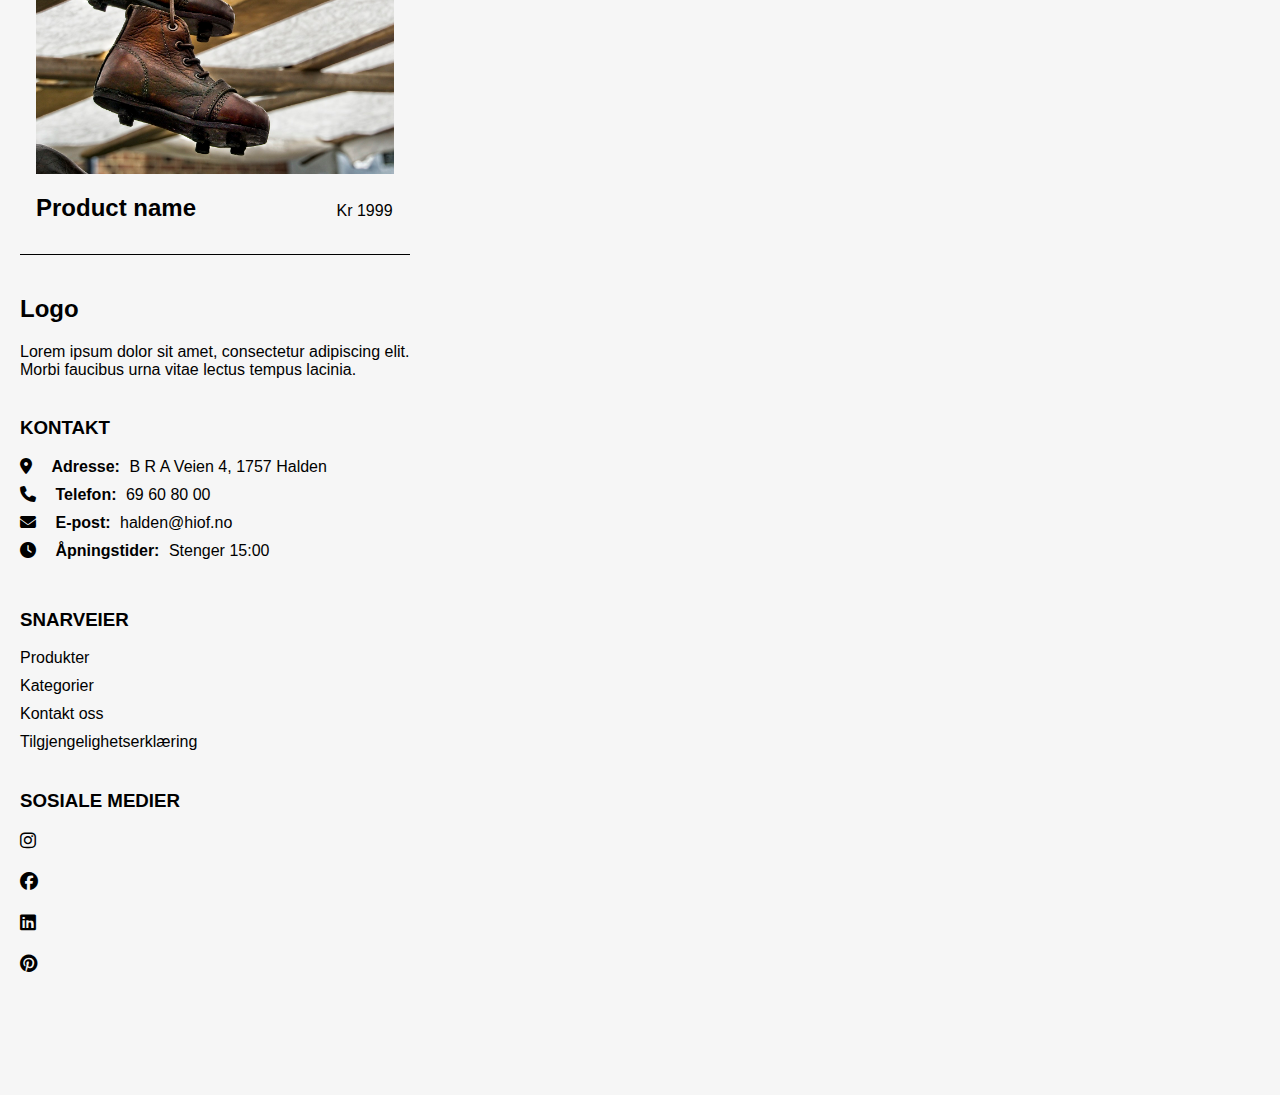
<file: product.html>
<!DOCTYPE html>
<html lang="en">
<head>
    <meta charset="UTF-8">
    <meta name="viewport" content="width=device-width, initial-scale=1.0">
    <link rel="stylesheet" href="style.css" type="text/css">
    <link rel="stylesheet" href="css/font/css/fontawesome.css">
    <link rel="stylesheet" href="css/font/css/brands.css">
    <link rel="stylesheet" href="css/font/css/solid.css">
    <link rel="stylesheet" href="css/font/css/regular.css">
    <title>Eksamen 2024</title>
</head>
<body>
    <header>
        <section class="søkeseksjon">
            <form class="søkefelt" action="søk" aria-label="Søkeseksjon">
                <input class="søk-input" type="search" placeholder="søk her" aria-label="Søk her">
                <button class="søke-knapp" aria-label="Start søk">
                    <i class="søke-ikon fa-solid fa-magnifying-glass"></i>
                </button>
            </form>
        </section>
        <nav class="header-nav">
            <ul class="navigasjon venstre">
                <li><a href="index.html">Hjem</a></li>
                <li><a href="#Produkter">Produkter</a></li>
            </ul>
            <h1 class="logo"><a href="index.html">Logo</a></h1>
            <ul class="navigasjon høyre">
                <li><a href="#Kategorier">Kategorier</a></li>
                <li><a href="#Kontakt">Kontakt oss</a></li>
            </ul>
            <ul class="ikoner-header">
                <li><i class="fa-regular fa-user" aria-hidden="true"></i></li>
                <li><i class="fa-regular fa-heart" aria-hidden="true"></i></li>
                <li><a href="checkout.html"><i class="fa-solid fa-cart-shopping" aria-hidden="true"></i></a></li>
            </ul>
        </nav>
    </header>
    <main>
        <section class="brødsmulesti">
            <p>Hjem</p>
            <i class="fa-solid fa-chevron-right"></i>
            <p>Kategori</p>
            <i class="fa-solid fa-chevron-right"></i>
            <p id="brødsmulesti-produktnavn">Produktnavn</p>
        </section>
        <section class="Gul-produkt">
            <img src="ressurser/hot-wheels-8177051_1280.jpg" alt="Gulbil-produkt-bilde-1">
            <img src="ressurser/hot-wheels-8177051_1280.jpg" alt="Gulbil-produkt-bilde-2">
            <img src="ressurser/hot-wheels-8177051_1280.jpg" alt="Gulbil-produkt-bilde-3">
            <img src="ressurser/hot-wheels-8177051_1280.jpg" alt="Gulbil-produkt-bilde-4">
            <h2>Gul Bil</h2>
            <p><a href="#" id="produktmerke">MERKENAVN</a></p>
            <p>6 589 kr inkl. mva.</p>
            <p><span>Farge:</span> <span id="gulfarge">Gul</span></p>
        </section>
        <section class="lignende-produkter">
            <h2>Lignende produkter</h2>
            <ul>
                <li>
                    <a class="produkter-lenker" href="product.html">
                    <img src="ressurser/shoes-6566418_1280.jpg" alt="Produktsko1">
                    <h2 class="lignende-prodnavn">Product name</h2>
                    <p class="lignende-prodpris">Kr 1999</p>
                    </a>
                </li>
                <li>
                    <a class="produkter-lenker" href="product.html">
                    <img src="ressurser/shoes-6566418_1280.jpg" alt="Produktsko2">
                    <h2 class="lignende-prodnavn">Product name</h2>
                    <p class="lignende-prodpris">Kr 1999</p>
                    </a>
                </li>
                <li>
                    <a class="produkter-lenker" href="product.html">
                    <img src="ressurser/shoes-6566418_1280.jpg" alt="Produktsko3">
                    <h2 class="lignende-prodnavn">Product name</h2>
                    <p class="lignende-prodpris">Kr 1999</p>
                    </a>
                </li>
                <li>
                    <a class="produkter-lenker" href="product.html">
                    <img src="ressurser/shoes-6566418_1280.jpg" alt="Produktsko4">
                    <h2 class="lignende-prodnavn">Product name</h2>
                    <p class="lignende-prodpris">Kr 1999</p>
                    </a>
                </li>
                <li>
                    <a class="produkter-lenker" href="product.html">
                    <img src="ressurser/shoes-6566418_1280.jpg" alt="Produktsko5">
                    <h2 class="lignende-prodnavn">Product name</h2>
                    <p class="lignende-prodpris">Kr 1999</p>
                    </a>
                </li>
                <li>
                    <a class="produkter-lenker" href="product.html">
                    <img src="ressurser/shoes-6566418_1280.jpg" alt="Produktsko6">
                    <h2 class="lignende-prodnavn">Product name</h2>
                    <p class="lignende-prodpris">Kr 1999</p>
                    </a>
                </li>
            </ul>
        </section>
    </main>
    <footer>
        <section class="Footer-logo">
            <h2>Logo</h2>
            <p>Lorem ipsum dolor sit amet, consectetur adipiscing elit. Morbi faucibus urna vitae lectus tempus lacinia.</p>
        </section>
        <section id="Kontakt" class="Kontaktinfo">
            <h3>KONTAKT</h3>
            <ul>
                <li>
                    <i class="fa-solid fa-location-dot" aria-hidden="true"></i>
                    <span class="fet-tekst">Adresse:</span>
                    <span class="vanlig-tekst">B R A Veien 4, 1757 Halden</span>
                </li>
                <li>
                    <i class="fa-solid fa-phone" aria-hidden="true"></i>
                    <span class="fet-tekst">Telefon:</span>
                    <span class="vanlig-tekst">69 60 80 00</span>
                </li>
                <li>
                    <i class="fa-solid fa-envelope" aria-hidden="true"></i>
                    <span class="fet-tekst">E-post:</span>
                    <span class="vanlig-tekst">halden@hiof.no</span>
                </li>
                <li>
                    <i class="fa-solid fa-clock" aria-hidden="true"></i>
                    <span class="fet-tekst">Åpningstider:</span>
                    <span class="vanlig-tekst">Stenger 15:00</span>
                </li>
            </ul>
        </section>
        <nav class="Snarveier">
            <h3>SNARVEIER</h3>
            <ul>
                <li><a href="#Produkter">Produkter</a></li>
                <li><a href="#Kategorier">Kategorier</a></li>
                <li><a href="#Kontakt">Kontakt oss</a></li>
                <li><a href="tilgjenglighetserklaering.html">Tilgjengelighetserklæring</a></li>
            </ul>
        </nav>
        <nav class="Sosiale-medier">
            <h3>SOSIALE MEDIER</h3>
            <ul>
                <li><a href="https://www.instagram.com"><i class="fa-brands fa-instagram" aria-hidden="true"></i></a></li>
                <li><a href="https://www.facebook.com"><i class="fa-brands fa-facebook" aria-hidden="true"></i></a></li>
                <li><a href="https://www.linkedin.com"><i class="fa-brands fa-linkedin" aria-hidden="true"></i></a></li>
                <li><a href="https://www.pinterest.com"><i class="fa-brands fa-pinterest" aria-hidden="true"></i></a></li>
            </ul>
        </nav>
    </footer>
    </body>
    </html>
</file>
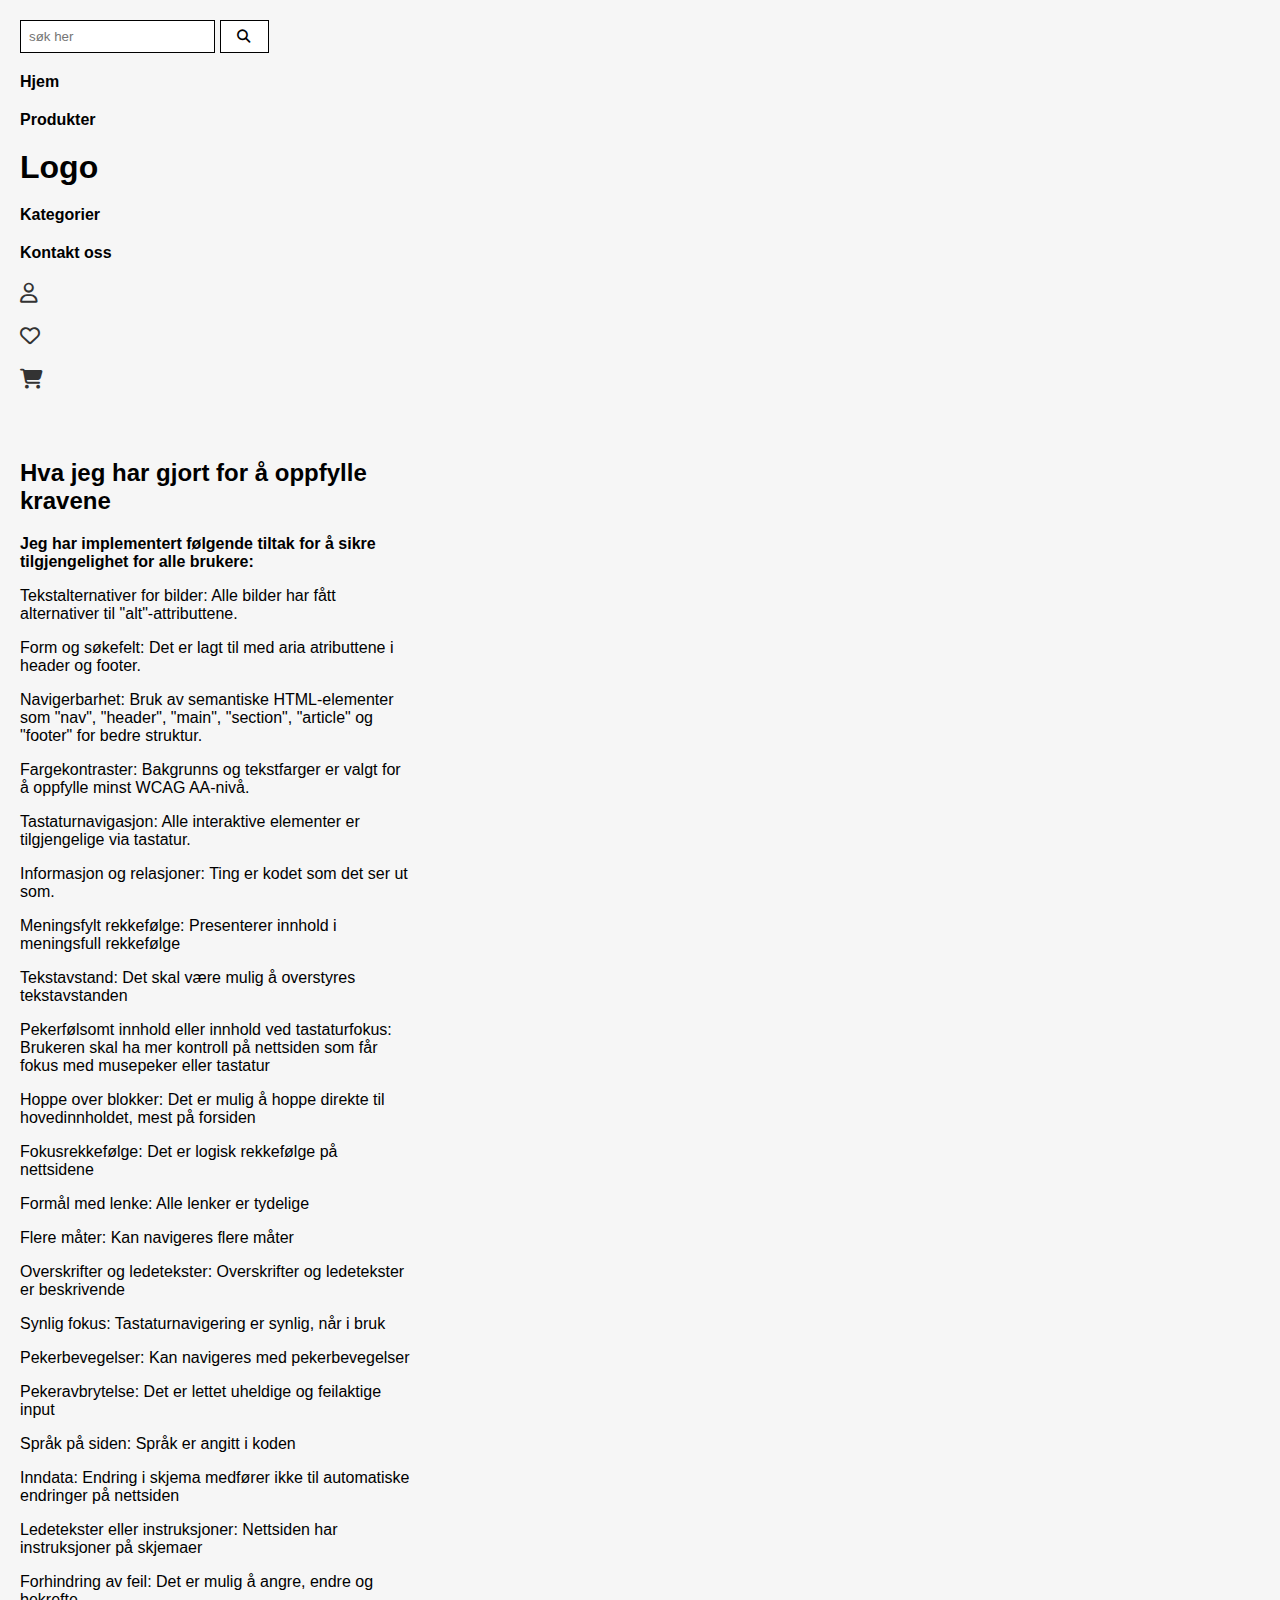
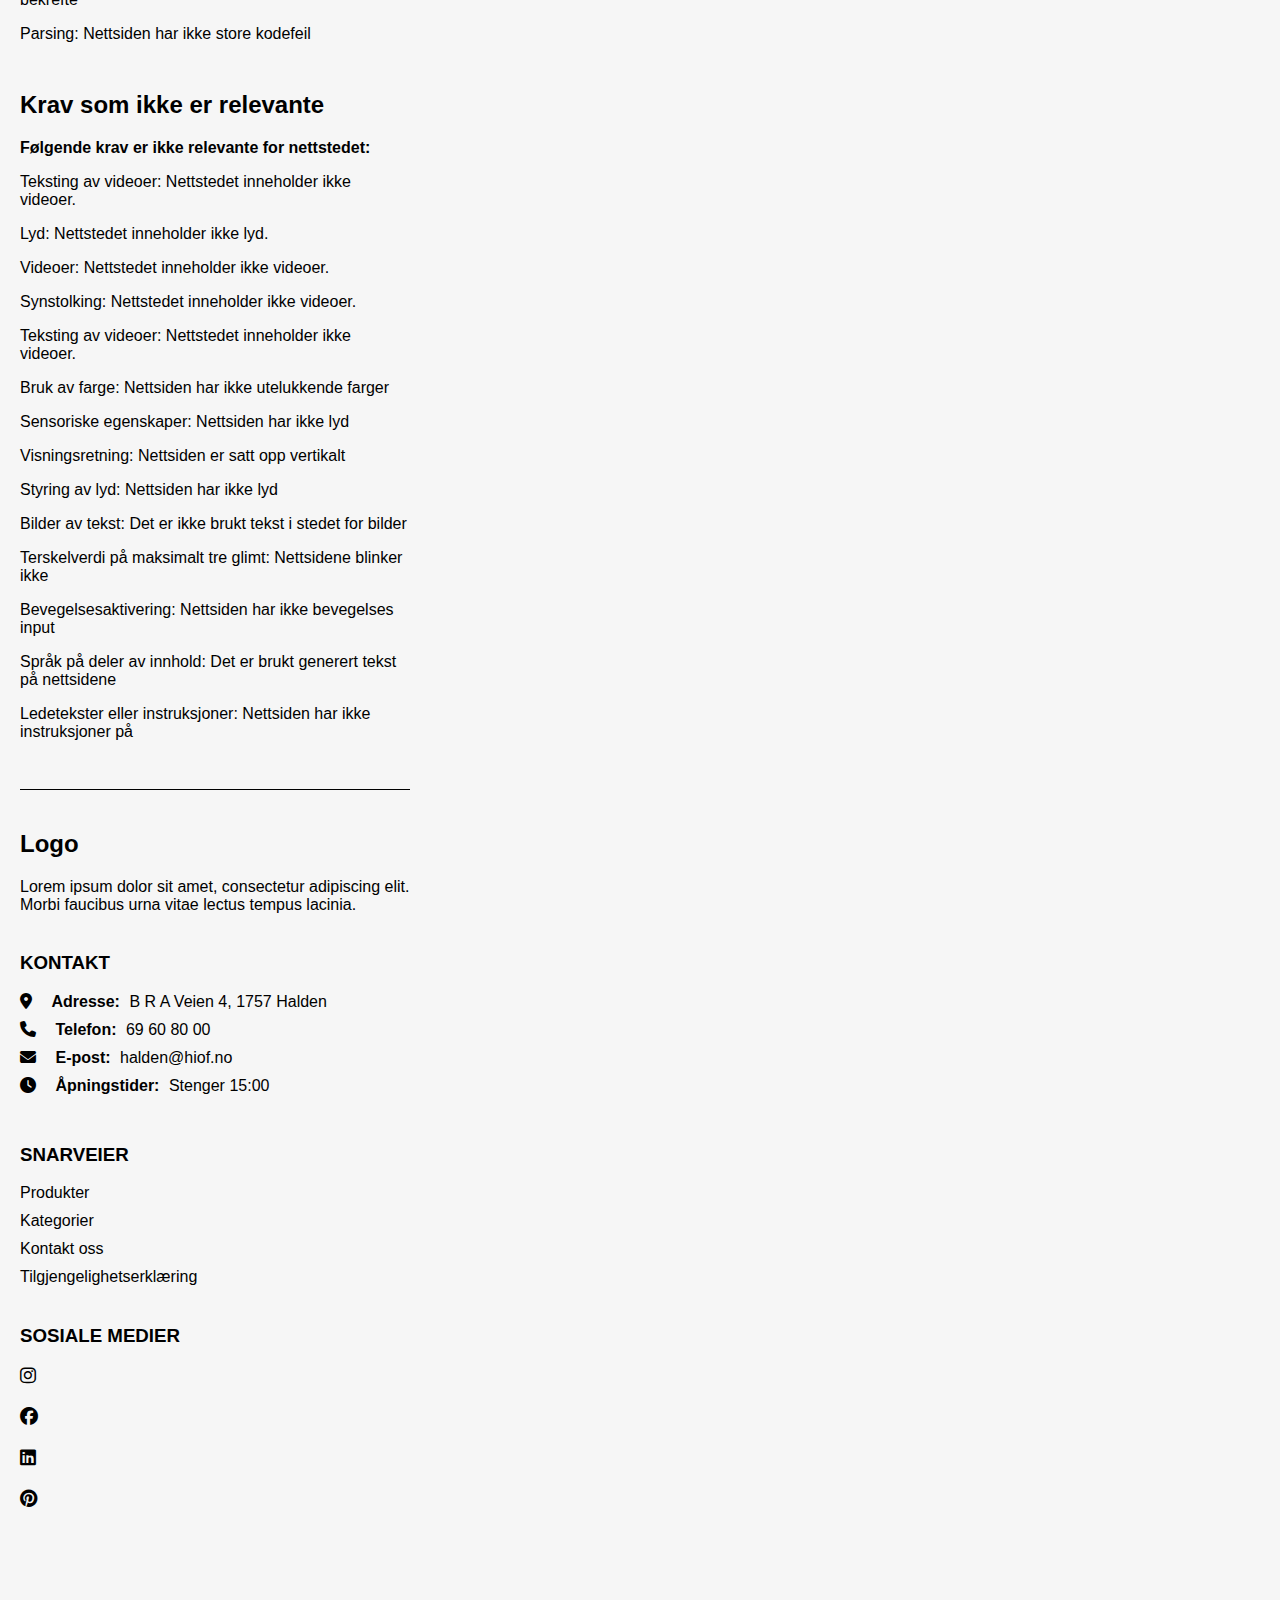
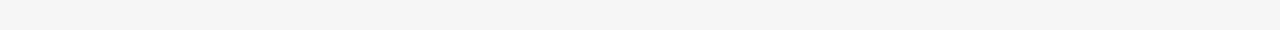
<file: tilgjenglighetserklaering.html>
<!DOCTYPE html>
<html lang="en">
<head>
    <meta charset="UTF-8">
    <meta name="viewport" content="width=device-width, initial-scale=1.0">
    <link rel="stylesheet" href="style.css" type="text/css">
    <link rel="stylesheet" href="css/font/css/fontawesome.css">
    <link rel="stylesheet" href="css/font/css/brands.css">
    <link rel="stylesheet" href="css/font/css/solid.css">
    <link rel="stylesheet" href="css/font/css/regular.css">
    <title>Eksamen 2024</title>
</head>
<body>
    <header>
        <section class="søkeseksjon">
            <form class="søkefelt" action="søk" aria-label="Søkeseksjon">
                <input class="søk-input" type="search" placeholder="søk her" aria-label="Søk her">
                <button class="søke-knapp" aria-label="Start søk">
                    <i class="søke-ikon fa-solid fa-magnifying-glass"></i>
                </button>
            </form>
        </section>
        <nav class="header-nav">
            <ul class="navigasjon venstre">
                <li><a href="index.html">Hjem</a></li>
                <li><a href="#Produkter">Produkter</a></li>
            </ul>
            <h1 class="logo"><a href="index.html">Logo</a></h1>
            <ul class="navigasjon høyre">
                <li><a href="#Kategorier">Kategorier</a></li>
                <li><a href="#Kontakt">Kontakt oss</a></li>
            </ul>
            <ul class="ikoner-header">
                <li><i class="fa-regular fa-user" aria-hidden="true"></i></li>
                <li><i class="fa-regular fa-heart" aria-hidden="true"></i></li>
                <li><a href="checkout.html"><i class="fa-solid fa-cart-shopping" aria-hidden="true"></i></a></li>
            </ul>
        </nav>
    </header>
    <main>
        <section class="oppfylte-krav">
            <h2>Hva jeg har gjort for å oppfylle kravene</h2>
            <p>Jeg har implementert følgende tiltak for å sikre tilgjengelighet for alle brukere:</p>
            <ul>
                <li>Tekstalternativer for bilder: Alle bilder har fått alternativer til "alt"-attributtene.</li>
                <li>Form og søkefelt: Det er lagt til med aria atributtene i header og footer.</li>
                <li>Navigerbarhet: Bruk av semantiske HTML-elementer som "nav", "header", "main", "section", "article" og "footer" for bedre struktur.</li>
                <li>Fargekontraster: Bakgrunns og tekstfarger er valgt for å oppfylle minst WCAG AA-nivå.</li>
                <li>Tastaturnavigasjon: Alle interaktive elementer er tilgjengelige via tastatur.</li>
                <li>Informasjon og relasjoner: Ting er kodet som det ser ut som.</li>
                <li>Meningsfylt rekkefølge: Presenterer innhold i meningsfull rekkefølge</li>
                <li>Tekstavstand: Det skal være mulig å overstyres tekstavstanden</li>
                <li>Pekerfølsomt innhold eller innhold ved tastaturfokus: Brukeren skal ha mer kontroll på nettsiden som får fokus med musepeker eller tastatur</li>
                <li>Hoppe over blokker: Det er mulig å hoppe direkte til hovedinnholdet, mest på forsiden</li>
                <li>Fokusrekkefølge: Det er logisk rekkefølge på nettsidene</li>
                <li>Formål med lenke: Alle lenker er tydelige</li>
                <li>Flere måter: Kan navigeres flere måter</li>
                <li>Overskrifter og ledetekster: Overskrifter og ledetekster er beskrivende</li>
                <li>Synlig fokus: Tastaturnavigering er synlig, når i bruk</li>
                <li>Pekerbevegelser: Kan navigeres med pekerbevegelser</li>
                <li>Pekeravbrytelse: Det er lettet uheldige og feilaktige input</li>
                <li>Språk på siden: Språk er angitt i koden</li>
                <li>Inndata: Endring i skjema medfører ikke til automatiske endringer på nettsiden</li>
                <li>Ledetekster eller instruksjoner: Nettsiden har instruksjoner på skjemaer</li>
                <li>Forhindring av feil: Det er mulig å angre, endre og bekrefte</li>
                <li>Parsing: Nettsiden har ikke store kodefeil</li>
            </ul>
        </section>
        <section class="ikke-oppfylte-krav">
            <h2>Krav som ikke er relevante</h2>
            <p>Følgende krav er ikke relevante for nettstedet:</p>
            <ul>
                <li>Teksting av videoer: Nettstedet inneholder ikke videoer.</li>
                <li>Lyd: Nettstedet inneholder ikke lyd.</li>
                <li>Videoer: Nettstedet inneholder ikke videoer.</li>
                <li>Synstolking: Nettstedet inneholder ikke videoer.</li>
                <li>Teksting av videoer: Nettstedet inneholder ikke videoer.</li>
                <li>Bruk av farge: Nettsiden har ikke utelukkende farger</li>
                <li>Sensoriske egenskaper: Nettsiden har ikke lyd</li>
                <li>Visningsretning: Nettsiden er satt opp vertikalt</li>
                <li>Styring av lyd: Nettsiden har ikke lyd</li>
                <li>Bilder av tekst: Det er ikke brukt tekst i stedet for bilder</li>
                <li>Terskelverdi på maksimalt tre glimt: Nettsidene blinker ikke</li>
                <li>Bevegelsesaktivering: Nettsiden har ikke bevegelses input</li>
                <li>Språk på deler av innhold: Det er brukt generert tekst på nettsidene</li>
                <li>Ledetekster eller instruksjoner: Nettsiden har ikke instruksjoner på </li>
            </ul>
        </section>
    </main>
    <footer>
        <section class="Footer-logo">
            <h2>Logo</h2>
            <p>Lorem ipsum dolor sit amet, consectetur adipiscing elit. Morbi faucibus urna vitae lectus tempus lacinia.</p>
        </section>
        <section id="Kontakt" class="Kontaktinfo">
            <h3>KONTAKT</h3>
            <ul>
                <li>
                    <i class="fa-solid fa-location-dot" aria-hidden="true"></i>
                    <span class="fet-tekst">Adresse:</span>
                    <span class="vanlig-tekst">B R A Veien 4, 1757 Halden</span>
                </li>
                <li>
                    <i class="fa-solid fa-phone" aria-hidden="true"></i>
                    <span class="fet-tekst">Telefon:</span>
                    <span class="vanlig-tekst">69 60 80 00</span>
                </li>
                <li>
                    <i class="fa-solid fa-envelope" aria-hidden="true"></i>
                    <span class="fet-tekst">E-post:</span>
                    <span class="vanlig-tekst">halden@hiof.no</span>
                </li>
                <li>
                    <i class="fa-solid fa-clock" aria-hidden="true"></i>
                    <span class="fet-tekst">Åpningstider:</span>
                    <span class="vanlig-tekst">Stenger 15:00</span>
                </li>
            </ul>
        </section>
        <nav class="Snarveier">
            <h3>SNARVEIER</h3>
            <ul>
                <li><a href="#Produkter">Produkter</a></li>
                <li><a href="#Kategorier">Kategorier</a></li>
                <li><a href="#Kontakt">Kontakt oss</a></li>
                <li><a href="tilgjenglighetserklaering.html">Tilgjengelighetserklæring</a></li>
            </ul>
        </nav>
        <nav class="Sosiale-medier">
            <h3>SOSIALE MEDIER</h3>
            <ul>
                <li><a href="https://www.instagram.com"><i class="fa-brands fa-instagram" aria-hidden="true"></i></a></li>
                <li><a href="https://www.facebook.com"><i class="fa-brands fa-facebook" aria-hidden="true"></i></a></li>
                <li><a href="https://www.linkedin.com"><i class="fa-brands fa-linkedin" aria-hidden="true"></i></a></li>
                <li><a href="https://www.pinterest.com"><i class="fa-brands fa-pinterest" aria-hidden="true"></i></a></li>
            </ul>
        </nav>
    </footer>
    </body>
    </html>
</file>
<file: style.css>
* {
    max-width: 430px;
    
}

#grid-container {
    display: grid;
    grid-template-areas: "header" "main" "footer";
}

/*Side justeringer*/
body,p,a,ul,li{
    margin: 0;
    padding: 0;
    text-decoration: none;
}

.banner-img{
    max-width: 100%;
    height: auto;
    overflow: hidden;
    margin: 0 auto;
}

#Produkter img{
    max-width: 100%;
    height: auto;
    overflow: hidden;
    margin: 0 auto;
}

li{
    list-style-type: none;
}

.produkter-lenker {
    color: #000;
}

/*Vanlig stiler*/
body{
    box-sizing: border-box;
    padding: 20px;
    overflow-x: hidden;
    max-width: 1200px;
    background-color: #f6f6f6;
    font-family: Arial, Helvetica, sans-serif;
}

.button{
    background: none;
    border: 2px solid #000;
    color: #eee;
}

/*Header Justeringer*/

header {
    display: flex;
    flex-direction: column; 
    background-color: #f6f6f6;
    gap: 20px; 
    align-items: flex-start; 
}

/* Søkeseksjon */
.søkeseksjon {
    display: flex;
    flex-direction: column; 
    gap: 20px;
    width: 100%;
}

.søkefelt {
    display: flex;
    align-items: center;
    gap: 5px;
    width: 100%;
}

.søk-input {
    padding: 8px;
    border: 1px solid #000000;
}

.søke-knapp {
    padding: 8px;
    background: #ffffff;
    border: none;
    border: 1px solid #000000;
}

.søke-ikon {
    padding-left: 8px;
}

/* Navigasjon */
.header-nav {
    display: flex;
    flex-direction: column; 
    gap: 20px;
    width: 100%;
}

.navigasjon {
    display: flex;
    flex-direction: column; 
    list-style: none;
    padding: 0;
    margin: 0;
    gap: 20px;
}

.navigasjon a {
    text-decoration: none;
    color: #000;
    font-weight: bold;
}

.logo {
    font-size: 24px;
    text-decoration: none;
    color: #000;
    margin: 0;
}

.logo a{
    text-decoration: none;
    color: #000;
    font-weight: bold;
    font-size:xx-large;
}

/* Ikoner */
.ikoner-header {
    display: flex;
    flex-direction: column; 
    gap: 20px;
    list-style: none;
    padding-bottom: 3rem;
    margin: 0;
    align-items: flex-start;
}

.ikoner-header li {
    font-size: 20px;
    color: #333;
}

.ikoner-header li a {
    text-decoration: none;
    color: inherit;
}

/*Footer Justeringer.*/

footer {
    display: flex;
    flex-direction: column;  
    gap: 20px;  
    background-color: #f6f6f6;
    border-top: 1px solid #000;
    padding-top: 20px;
    padding-bottom: 100px;
}

.Kontaktinfo li {
    margin-bottom: 10px;
}

.fet-tekst {
    font-weight: bold;
    margin-right: 5px;
    margin-left: 5px;
}

.vanlig-tekst {
    font-weight: normal;
}

.Snarveier ul {
    display: flex;
    flex-direction: column;
    gap: 10px;
    padding: 0;
    margin: 0;
    list-style: none;
}

.Snarveier li {
    margin: 0;
}

.Snarveier a {
    text-decoration: none;
    color: #000;
}

.Sosiale-medier ul{
    display: flex;
    flex-direction: column;
    gap: 20px;
    padding: 0;
    margin: 0;
    list-style: none;
}

.Sosiale-medier li {
    margin: 0;
}

.Sosiale-medier a {
    font-size: large;
    color: #000;
    text-decoration: none;
}

/*Forside justeringer.*/
/*Forside banner sekjson.*/

#Banner {
    display: flex;
    flex-direction: column;
    align-items: flex-end;
    text-align: right;
    background-color: #d1d1d1;
    padding: 2rem;
}

#Banner h2{
    margin-bottom: 10px;
    font-size: 1.5rem;
    color: #000000;
}

#Banner .ledetekst {
    margin-bottom: 15px;
    font-size: 1rem;
    max-width: 500px;
}

#Banner .banner-button {
    display: inline-block;
    padding: 20px;
    background-color: #ffffff;
    color: #000000;
    text-decoration: none;
    font-weight: bold;
    transition: background-color 0.3s ease;
    transition: color 0.3s ease;
}

#Banner .banner-button:hover {
    background-color: rgb(0, 0, 0);
    color: #ffffff;
}

/*Forside produkter sekjson.*/

#Produkter {
    display: flex;
    flex-direction: column;
    justify-content: flex-start;
    margin-top: 2rem;
}

.produkter-knapper {
    display: flex;
    justify-content: center;
    padding: 20px 0;
    margin: 20px 0;
    gap: 20px;
}
/*Fikk hjelp av AI for justering av knappene til vedsiden av hverandre*/
.filter-knapp {
    text-align: left;
    border: 1px solid #000;
    background-color: transparent;
    color: #000;
    padding: 10px 20px;
    font-size: 1rem;
}

.produkter {
    display: flex;
    flex-direction: column;
    gap: 20px;
    align-items: flex-start;
}

.produkter li {
    max-width: 100%;
}

.produkter img{
    width: 100%;
    height: 0;
    margin-bottom: 10px;
}

/*Forside kategori sekjson.*/

#Kategorier {
    margin-top: 5rem;
}

#Kategorier h2 {
    font-size: bold;
    margin-bottom: 1rem;
}

#Kategorier p {
    margin-bottom: 3rem;
    font-size: large;
}

#Kategorier ul li {
    margin-bottom: 20px;
    border: 1px solid #000;
    padding: 6rem;
    display: flex;
    flex-direction: column;
    align-items: center;
    justify-content: center;
}

#kategorier h3 {
    font-size: bold;
    text-align: center;
}

/*Forside anmeldelser sekjson.*/

#Anmeldelser {
    margin-top: 3rem;
    padding-bottom: 20px;
}

#Anmeldelser h2 {
    margin-bottom: 20px;
}

#Anmeldelser article {
    display: block;
    align-items: center;
    margin-bottom: 20px;
    border: 1px solid #000;
    padding: 1rem;
}

#Anmeldelser article img {
    max-width: 150px;
}

#Anmeldelser article h3 {
    font-size: bold;
}

#Anmeldelser article p {
    font-size: large;
    color: #000;
}

/*Produktside justeringer.*/
/*Brødsmule seksjon.*/

.brødsmulesti {
    text-align: left;
}

.brødsmulesti p, i {
    display: inline-block;
    margin-right: 10px;
}

#brødsmulesti-produktnavn {
    font-weight: bold;
}

/*Produkt seksjon.*/
.Gul-produkt {
    padding-top: 1rem;
    text-align: left;
}

.Gul-produkt h2 {
     margin-top: 2rem;
}

.Gul-produkt p {
    margin-bottom: 1rem;
}

.Gul-produkt img {
    display: block;
    margin-bottom: 5px;
    max-width: 100%;
}

#produktmerke {
    margin-bottom: 1rem;
    text-decoration: underline;
    color: #000;
}

#gulfarge {
    font-weight: bold;
}

/*Lignede produkter seksjon.*/
.lignende-produkter {
    padding: 1rem;
    margin: 0;
}

.lignende-prodnavn {
    display: inline-block;
    margin: 0;
    padding-right: 4rem;
    margin-bottom: 1rem;
}
/*Fikk hjelp av AI for justering prisen på høyresiden etter produktnavn*/
.lignende-prodpris {
    display: inline-block;
    margin: 0;
    padding-left: 4.5rem;
    text-align: right;
    margin-bottom: 1rem;
}

.lignende-produkter img {
    max-width: 100%; 
    margin-bottom: 1rem; 
    margin-top: 2rem;
}

/*Kasseside justeringer.*/
/*Shoppingbagen.*/
#Kasse {
    margin-top: 0;
    margin-bottom: 2rem;
}

.handlekurv {
    margin: 0;
}

.handlekurv img {
    max-width: 100%;
    height: auto;
    margin-top: 1rem;
}

.handlekurv h2 {
    font-size: 1.5rem;
    font-weight: bold;
}

.handlekurv h3 {
    font-size: 1rem;
    font-weight: bold;
    margin-bottom: 0;
}

.handlekurv p {
    font-size: 1rem;
}

/*Opplysninger.*/

.opplysninger h2 {
    padding-top: 2rem;
    padding-bottom: 2rem;
    margin-bottom: 1rem;
}

.opplysninger form {
    display: flex;
    flex-direction: column;
    gap: 0.3rem;
}

.opplysninger label {
    font-weight: bold;
}

.opplysninger input {
    padding: 1rem 1rem;
    font-size: 15px;
    border: 1px solid #000000;
    border-radius: 2px;
}

.lagre {
    max-width: fit-content;
    margin-top: 2rem;
    padding: 1rem 1rem;
    font-size: 1rem;
    border: 2px solid #cccccc;
    background-color: #494949;
    color: #fff;
}

.avbryt {
    margin-top: 0.5rem;
    font-size: 1rem;
    text-decoration: underline;
}

/*Levering*/

.levering {
    padding-bottom: 2rem;
}

.levering h2 {
    margin-top: 3rem;
    margin-bottom: 2rem;
}

.levering h3 {
    margin-bottom: 1rem;
}

.levering p {
    margin: 2rem 0; 
    font-weight: bold;
}

.levering input {
    margin-right: 0.5rem;
}

/*Betaling*/
.betaling {
    margin-top: 1rem;
    max-width: 100%;
}

.betaling form {
    display: flex;
    flex-direction: column;
    gap: 0.3rem;
}

.betalingsinfo input {
    padding: 1rem;
    font-size: 1rem;
    border: 1px solid #000;
}

#summen {
    margin-top: 3rem;
}

.fullfør {
    max-width: fit-content;
    padding: 1rem 1rem;
    font-size: 1rem;
    border: 2px solid #cccccc;
    background-color: #494949;
    color: #fff;
    margin-bottom: 1rem;
}

.samtykke {
    font-size: 14px;
    display: block;
    margin-top: 1rem;
    margin-bottom: 5rem;
}

/*Tilgjengelighetserklæring justeringer*/
.oppfylte-krav {
    margin-bottom: 3rem;
}

.oppfylte-krav li {
    margin-top: 1rem;
}

.oppfylte-krav p {
    font-weight: bold;
}

.ikke-oppfylte-krav {
    margin-bottom: 3rem;
}

.ikke-oppfylte-krav ul {
    margin-top: 1rem;
}

.ikke-oppfylte-krav li {
    margin-top: 1rem;
}

.ikke-oppfylte-krav p {
    font-weight: bold;
}
</file>
<file: css/font/css/brands.css>
/*!
 * Font Awesome Free 6.7.1 by @fontawesome - https://fontawesome.com
 * License - https://fontawesome.com/license/free (Icons: CC BY 4.0, Fonts: SIL OFL 1.1, Code: MIT License)
 * Copyright 2024 Fonticons, Inc.
 */
:root, :host {
  --fa-style-family-brands: 'Font Awesome 6 Brands';
  --fa-font-brands: normal 400 1em/1 'Font Awesome 6 Brands'; }

@font-face {
  font-family: 'Font Awesome 6 Brands';
  font-style: normal;
  font-weight: 400;
  font-display: block;
  src: url("../webfonts/fa-brands-400.woff2") format("woff2"), url("../webfonts/fa-brands-400.ttf") format("truetype"); }

.fab,
.fa-brands {
  font-weight: 400; }

.fa-monero {
  --fa: "\f3d0"; }

.fa-hooli {
  --fa: "\f427"; }

.fa-yelp {
  --fa: "\f1e9"; }

.fa-cc-visa {
  --fa: "\f1f0"; }

.fa-lastfm {
  --fa: "\f202"; }

.fa-shopware {
  --fa: "\f5b5"; }

.fa-creative-commons-nc {
  --fa: "\f4e8"; }

.fa-aws {
  --fa: "\f375"; }

.fa-redhat {
  --fa: "\f7bc"; }

.fa-yoast {
  --fa: "\f2b1"; }

.fa-cloudflare {
  --fa: "\e07d"; }

.fa-ups {
  --fa: "\f7e0"; }

.fa-pixiv {
  --fa: "\e640"; }

.fa-wpexplorer {
  --fa: "\f2de"; }

.fa-dyalog {
  --fa: "\f399"; }

.fa-bity {
  --fa: "\f37a"; }

.fa-stackpath {
  --fa: "\f842"; }

.fa-buysellads {
  --fa: "\f20d"; }

.fa-first-order {
  --fa: "\f2b0"; }

.fa-modx {
  --fa: "\f285"; }

.fa-guilded {
  --fa: "\e07e"; }

.fa-vnv {
  --fa: "\f40b"; }

.fa-square-js {
  --fa: "\f3b9"; }

.fa-js-square {
  --fa: "\f3b9"; }

.fa-microsoft {
  --fa: "\f3ca"; }

.fa-qq {
  --fa: "\f1d6"; }

.fa-orcid {
  --fa: "\f8d2"; }

.fa-java {
  --fa: "\f4e4"; }

.fa-invision {
  --fa: "\f7b0"; }

.fa-creative-commons-pd-alt {
  --fa: "\f4ed"; }

.fa-centercode {
  --fa: "\f380"; }

.fa-glide-g {
  --fa: "\f2a6"; }

.fa-drupal {
  --fa: "\f1a9"; }

.fa-jxl {
  --fa: "\e67b"; }

.fa-dart-lang {
  --fa: "\e693"; }

.fa-hire-a-helper {
  --fa: "\f3b0"; }

.fa-creative-commons-by {
  --fa: "\f4e7"; }

.fa-unity {
  --fa: "\e049"; }

.fa-whmcs {
  --fa: "\f40d"; }

.fa-rocketchat {
  --fa: "\f3e8"; }

.fa-vk {
  --fa: "\f189"; }

.fa-untappd {
  --fa: "\f405"; }

.fa-mailchimp {
  --fa: "\f59e"; }

.fa-css3-alt {
  --fa: "\f38b"; }

.fa-square-reddit {
  --fa: "\f1a2"; }

.fa-reddit-square {
  --fa: "\f1a2"; }

.fa-vimeo-v {
  --fa: "\f27d"; }

.fa-contao {
  --fa: "\f26d"; }

.fa-square-font-awesome {
  --fa: "\e5ad"; }

.fa-deskpro {
  --fa: "\f38f"; }

.fa-brave {
  --fa: "\e63c"; }

.fa-sistrix {
  --fa: "\f3ee"; }

.fa-square-instagram {
  --fa: "\e055"; }

.fa-instagram-square {
  --fa: "\e055"; }

.fa-battle-net {
  --fa: "\f835"; }

.fa-the-red-yeti {
  --fa: "\f69d"; }

.fa-square-hacker-news {
  --fa: "\f3af"; }

.fa-hacker-news-square {
  --fa: "\f3af"; }

.fa-edge {
  --fa: "\f282"; }

.fa-threads {
  --fa: "\e618"; }

.fa-napster {
  --fa: "\f3d2"; }

.fa-square-snapchat {
  --fa: "\f2ad"; }

.fa-snapchat-square {
  --fa: "\f2ad"; }

.fa-google-plus-g {
  --fa: "\f0d5"; }

.fa-artstation {
  --fa: "\f77a"; }

.fa-markdown {
  --fa: "\f60f"; }

.fa-sourcetree {
  --fa: "\f7d3"; }

.fa-google-plus {
  --fa: "\f2b3"; }

.fa-diaspora {
  --fa: "\f791"; }

.fa-foursquare {
  --fa: "\f180"; }

.fa-stack-overflow {
  --fa: "\f16c"; }

.fa-github-alt {
  --fa: "\f113"; }

.fa-phoenix-squadron {
  --fa: "\f511"; }

.fa-pagelines {
  --fa: "\f18c"; }

.fa-algolia {
  --fa: "\f36c"; }

.fa-red-river {
  --fa: "\f3e3"; }

.fa-creative-commons-sa {
  --fa: "\f4ef"; }

.fa-safari {
  --fa: "\f267"; }

.fa-google {
  --fa: "\f1a0"; }

.fa-square-font-awesome-stroke {
  --fa: "\f35c"; }

.fa-font-awesome-alt {
  --fa: "\f35c"; }

.fa-atlassian {
  --fa: "\f77b"; }

.fa-linkedin-in {
  --fa: "\f0e1"; }

.fa-digital-ocean {
  --fa: "\f391"; }

.fa-nimblr {
  --fa: "\f5a8"; }

.fa-chromecast {
  --fa: "\f838"; }

.fa-evernote {
  --fa: "\f839"; }

.fa-hacker-news {
  --fa: "\f1d4"; }

.fa-creative-commons-sampling {
  --fa: "\f4f0"; }

.fa-adversal {
  --fa: "\f36a"; }

.fa-creative-commons {
  --fa: "\f25e"; }

.fa-watchman-monitoring {
  --fa: "\e087"; }

.fa-fonticons {
  --fa: "\f280"; }

.fa-weixin {
  --fa: "\f1d7"; }

.fa-shirtsinbulk {
  --fa: "\f214"; }

.fa-codepen {
  --fa: "\f1cb"; }

.fa-git-alt {
  --fa: "\f841"; }

.fa-lyft {
  --fa: "\f3c3"; }

.fa-rev {
  --fa: "\f5b2"; }

.fa-windows {
  --fa: "\f17a"; }

.fa-wizards-of-the-coast {
  --fa: "\f730"; }

.fa-square-viadeo {
  --fa: "\f2aa"; }

.fa-viadeo-square {
  --fa: "\f2aa"; }

.fa-meetup {
  --fa: "\f2e0"; }

.fa-centos {
  --fa: "\f789"; }

.fa-adn {
  --fa: "\f170"; }

.fa-cloudsmith {
  --fa: "\f384"; }

.fa-opensuse {
  --fa: "\e62b"; }

.fa-pied-piper-alt {
  --fa: "\f1a8"; }

.fa-square-dribbble {
  --fa: "\f397"; }

.fa-dribbble-square {
  --fa: "\f397"; }

.fa-codiepie {
  --fa: "\f284"; }

.fa-node {
  --fa: "\f419"; }

.fa-mix {
  --fa: "\f3cb"; }

.fa-steam {
  --fa: "\f1b6"; }

.fa-cc-apple-pay {
  --fa: "\f416"; }

.fa-scribd {
  --fa: "\f28a"; }

.fa-debian {
  --fa: "\e60b"; }

.fa-openid {
  --fa: "\f19b"; }

.fa-instalod {
  --fa: "\e081"; }

.fa-files-pinwheel {
  --fa: "\e69f"; }

.fa-expeditedssl {
  --fa: "\f23e"; }

.fa-sellcast {
  --fa: "\f2da"; }

.fa-square-twitter {
  --fa: "\f081"; }

.fa-twitter-square {
  --fa: "\f081"; }

.fa-r-project {
  --fa: "\f4f7"; }

.fa-delicious {
  --fa: "\f1a5"; }

.fa-freebsd {
  --fa: "\f3a4"; }

.fa-vuejs {
  --fa: "\f41f"; }

.fa-accusoft {
  --fa: "\f369"; }

.fa-ioxhost {
  --fa: "\f208"; }

.fa-fonticons-fi {
  --fa: "\f3a2"; }

.fa-app-store {
  --fa: "\f36f"; }

.fa-cc-mastercard {
  --fa: "\f1f1"; }

.fa-itunes-note {
  --fa: "\f3b5"; }

.fa-golang {
  --fa: "\e40f"; }

.fa-kickstarter {
  --fa: "\f3bb"; }

.fa-square-kickstarter {
  --fa: "\f3bb"; }

.fa-grav {
  --fa: "\f2d6"; }

.fa-weibo {
  --fa: "\f18a"; }

.fa-uncharted {
  --fa: "\e084"; }

.fa-firstdraft {
  --fa: "\f3a1"; }

.fa-square-youtube {
  --fa: "\f431"; }

.fa-youtube-square {
  --fa: "\f431"; }

.fa-wikipedia-w {
  --fa: "\f266"; }

.fa-wpressr {
  --fa: "\f3e4"; }

.fa-rendact {
  --fa: "\f3e4"; }

.fa-angellist {
  --fa: "\f209"; }

.fa-galactic-republic {
  --fa: "\f50c"; }

.fa-nfc-directional {
  --fa: "\e530"; }

.fa-skype {
  --fa: "\f17e"; }

.fa-joget {
  --fa: "\f3b7"; }

.fa-fedora {
  --fa: "\f798"; }

.fa-stripe-s {
  --fa: "\f42a"; }

.fa-meta {
  --fa: "\e49b"; }

.fa-laravel {
  --fa: "\f3bd"; }

.fa-hotjar {
  --fa: "\f3b1"; }

.fa-bluetooth-b {
  --fa: "\f294"; }

.fa-square-letterboxd {
  --fa: "\e62e"; }

.fa-sticker-mule {
  --fa: "\f3f7"; }

.fa-creative-commons-zero {
  --fa: "\f4f3"; }

.fa-hips {
  --fa: "\f452"; }

.fa-css {
  --fa: "\e6a2"; }

.fa-behance {
  --fa: "\f1b4"; }

.fa-reddit {
  --fa: "\f1a1"; }

.fa-discord {
  --fa: "\f392"; }

.fa-chrome {
  --fa: "\f268"; }

.fa-app-store-ios {
  --fa: "\f370"; }

.fa-cc-discover {
  --fa: "\f1f2"; }

.fa-wpbeginner {
  --fa: "\f297"; }

.fa-confluence {
  --fa: "\f78d"; }

.fa-shoelace {
  --fa: "\e60c"; }

.fa-mdb {
  --fa: "\f8ca"; }

.fa-dochub {
  --fa: "\f394"; }

.fa-accessible-icon {
  --fa: "\f368"; }

.fa-ebay {
  --fa: "\f4f4"; }

.fa-amazon {
  --fa: "\f270"; }

.fa-unsplash {
  --fa: "\e07c"; }

.fa-yarn {
  --fa: "\f7e3"; }

.fa-square-steam {
  --fa: "\f1b7"; }

.fa-steam-square {
  --fa: "\f1b7"; }

.fa-500px {
  --fa: "\f26e"; }

.fa-square-vimeo {
  --fa: "\f194"; }

.fa-vimeo-square {
  --fa: "\f194"; }

.fa-asymmetrik {
  --fa: "\f372"; }

.fa-font-awesome {
  --fa: "\f2b4"; }

.fa-font-awesome-flag {
  --fa: "\f2b4"; }

.fa-font-awesome-logo-full {
  --fa: "\f2b4"; }

.fa-gratipay {
  --fa: "\f184"; }

.fa-apple {
  --fa: "\f179"; }

.fa-hive {
  --fa: "\e07f"; }

.fa-gitkraken {
  --fa: "\f3a6"; }

.fa-keybase {
  --fa: "\f4f5"; }

.fa-apple-pay {
  --fa: "\f415"; }

.fa-padlet {
  --fa: "\e4a0"; }

.fa-amazon-pay {
  --fa: "\f42c"; }

.fa-square-github {
  --fa: "\f092"; }

.fa-github-square {
  --fa: "\f092"; }

.fa-stumbleupon {
  --fa: "\f1a4"; }

.fa-fedex {
  --fa: "\f797"; }

.fa-phoenix-framework {
  --fa: "\f3dc"; }

.fa-shopify {
  --fa: "\e057"; }

.fa-neos {
  --fa: "\f612"; }

.fa-square-threads {
  --fa: "\e619"; }

.fa-hackerrank {
  --fa: "\f5f7"; }

.fa-researchgate {
  --fa: "\f4f8"; }

.fa-swift {
  --fa: "\f8e1"; }

.fa-angular {
  --fa: "\f420"; }

.fa-speakap {
  --fa: "\f3f3"; }

.fa-angrycreative {
  --fa: "\f36e"; }

.fa-y-combinator {
  --fa: "\f23b"; }

.fa-empire {
  --fa: "\f1d1"; }

.fa-envira {
  --fa: "\f299"; }

.fa-google-scholar {
  --fa: "\e63b"; }

.fa-square-gitlab {
  --fa: "\e5ae"; }

.fa-gitlab-square {
  --fa: "\e5ae"; }

.fa-studiovinari {
  --fa: "\f3f8"; }

.fa-pied-piper {
  --fa: "\f2ae"; }

.fa-wordpress {
  --fa: "\f19a"; }

.fa-product-hunt {
  --fa: "\f288"; }

.fa-firefox {
  --fa: "\f269"; }

.fa-linode {
  --fa: "\f2b8"; }

.fa-goodreads {
  --fa: "\f3a8"; }

.fa-square-odnoklassniki {
  --fa: "\f264"; }

.fa-odnoklassniki-square {
  --fa: "\f264"; }

.fa-jsfiddle {
  --fa: "\f1cc"; }

.fa-sith {
  --fa: "\f512"; }

.fa-themeisle {
  --fa: "\f2b2"; }

.fa-page4 {
  --fa: "\f3d7"; }

.fa-hashnode {
  --fa: "\e499"; }

.fa-react {
  --fa: "\f41b"; }

.fa-cc-paypal {
  --fa: "\f1f4"; }

.fa-squarespace {
  --fa: "\f5be"; }

.fa-cc-stripe {
  --fa: "\f1f5"; }

.fa-creative-commons-share {
  --fa: "\f4f2"; }

.fa-bitcoin {
  --fa: "\f379"; }

.fa-keycdn {
  --fa: "\f3ba"; }

.fa-opera {
  --fa: "\f26a"; }

.fa-itch-io {
  --fa: "\f83a"; }

.fa-umbraco {
  --fa: "\f8e8"; }

.fa-galactic-senate {
  --fa: "\f50d"; }

.fa-ubuntu {
  --fa: "\f7df"; }

.fa-draft2digital {
  --fa: "\f396"; }

.fa-stripe {
  --fa: "\f429"; }

.fa-houzz {
  --fa: "\f27c"; }

.fa-gg {
  --fa: "\f260"; }

.fa-dhl {
  --fa: "\f790"; }

.fa-square-pinterest {
  --fa: "\f0d3"; }

.fa-pinterest-square {
  --fa: "\f0d3"; }

.fa-xing {
  --fa: "\f168"; }

.fa-blackberry {
  --fa: "\f37b"; }

.fa-creative-commons-pd {
  --fa: "\f4ec"; }

.fa-playstation {
  --fa: "\f3df"; }

.fa-quinscape {
  --fa: "\f459"; }

.fa-less {
  --fa: "\f41d"; }

.fa-blogger-b {
  --fa: "\f37d"; }

.fa-opencart {
  --fa: "\f23d"; }

.fa-vine {
  --fa: "\f1ca"; }

.fa-signal-messenger {
  --fa: "\e663"; }

.fa-paypal {
  --fa: "\f1ed"; }

.fa-gitlab {
  --fa: "\f296"; }

.fa-typo3 {
  --fa: "\f42b"; }

.fa-reddit-alien {
  --fa: "\f281"; }

.fa-yahoo {
  --fa: "\f19e"; }

.fa-dailymotion {
  --fa: "\e052"; }

.fa-affiliatetheme {
  --fa: "\f36b"; }

.fa-pied-piper-pp {
  --fa: "\f1a7"; }

.fa-bootstrap {
  --fa: "\f836"; }

.fa-odnoklassniki {
  --fa: "\f263"; }

.fa-nfc-symbol {
  --fa: "\e531"; }

.fa-mintbit {
  --fa: "\e62f"; }

.fa-ethereum {
  --fa: "\f42e"; }

.fa-speaker-deck {
  --fa: "\f83c"; }

.fa-creative-commons-nc-eu {
  --fa: "\f4e9"; }

.fa-patreon {
  --fa: "\f3d9"; }

.fa-avianex {
  --fa: "\f374"; }

.fa-ello {
  --fa: "\f5f1"; }

.fa-gofore {
  --fa: "\f3a7"; }

.fa-bimobject {
  --fa: "\f378"; }

.fa-brave-reverse {
  --fa: "\e63d"; }

.fa-facebook-f {
  --fa: "\f39e"; }

.fa-square-google-plus {
  --fa: "\f0d4"; }

.fa-google-plus-square {
  --fa: "\f0d4"; }

.fa-web-awesome {
  --fa: "\e682"; }

.fa-mandalorian {
  --fa: "\f50f"; }

.fa-first-order-alt {
  --fa: "\f50a"; }

.fa-osi {
  --fa: "\f41a"; }

.fa-google-wallet {
  --fa: "\f1ee"; }

.fa-d-and-d-beyond {
  --fa: "\f6ca"; }

.fa-periscope {
  --fa: "\f3da"; }

.fa-fulcrum {
  --fa: "\f50b"; }

.fa-cloudscale {
  --fa: "\f383"; }

.fa-forumbee {
  --fa: "\f211"; }

.fa-mizuni {
  --fa: "\f3cc"; }

.fa-schlix {
  --fa: "\f3ea"; }

.fa-square-xing {
  --fa: "\f169"; }

.fa-xing-square {
  --fa: "\f169"; }

.fa-bandcamp {
  --fa: "\f2d5"; }

.fa-wpforms {
  --fa: "\f298"; }

.fa-cloudversify {
  --fa: "\f385"; }

.fa-usps {
  --fa: "\f7e1"; }

.fa-megaport {
  --fa: "\f5a3"; }

.fa-magento {
  --fa: "\f3c4"; }

.fa-spotify {
  --fa: "\f1bc"; }

.fa-optin-monster {
  --fa: "\f23c"; }

.fa-fly {
  --fa: "\f417"; }

.fa-square-bluesky {
  --fa: "\e6a3"; }

.fa-aviato {
  --fa: "\f421"; }

.fa-itunes {
  --fa: "\f3b4"; }

.fa-cuttlefish {
  --fa: "\f38c"; }

.fa-blogger {
  --fa: "\f37c"; }

.fa-flickr {
  --fa: "\f16e"; }

.fa-viber {
  --fa: "\f409"; }

.fa-soundcloud {
  --fa: "\f1be"; }

.fa-digg {
  --fa: "\f1a6"; }

.fa-tencent-weibo {
  --fa: "\f1d5"; }

.fa-letterboxd {
  --fa: "\e62d"; }

.fa-symfony {
  --fa: "\f83d"; }

.fa-maxcdn {
  --fa: "\f136"; }

.fa-etsy {
  --fa: "\f2d7"; }

.fa-facebook-messenger {
  --fa: "\f39f"; }

.fa-audible {
  --fa: "\f373"; }

.fa-think-peaks {
  --fa: "\f731"; }

.fa-bilibili {
  --fa: "\e3d9"; }

.fa-erlang {
  --fa: "\f39d"; }

.fa-x-twitter {
  --fa: "\e61b"; }

.fa-cotton-bureau {
  --fa: "\f89e"; }

.fa-dashcube {
  --fa: "\f210"; }

.fa-42-group {
  --fa: "\e080"; }

.fa-innosoft {
  --fa: "\e080"; }

.fa-stack-exchange {
  --fa: "\f18d"; }

.fa-elementor {
  --fa: "\f430"; }

.fa-square-pied-piper {
  --fa: "\e01e"; }

.fa-pied-piper-square {
  --fa: "\e01e"; }

.fa-creative-commons-nd {
  --fa: "\f4eb"; }

.fa-palfed {
  --fa: "\f3d8"; }

.fa-superpowers {
  --fa: "\f2dd"; }

.fa-resolving {
  --fa: "\f3e7"; }

.fa-xbox {
  --fa: "\f412"; }

.fa-square-web-awesome-stroke {
  --fa: "\e684"; }

.fa-searchengin {
  --fa: "\f3eb"; }

.fa-tiktok {
  --fa: "\e07b"; }

.fa-square-facebook {
  --fa: "\f082"; }

.fa-facebook-square {
  --fa: "\f082"; }

.fa-renren {
  --fa: "\f18b"; }

.fa-linux {
  --fa: "\f17c"; }

.fa-glide {
  --fa: "\f2a5"; }

.fa-linkedin {
  --fa: "\f08c"; }

.fa-hubspot {
  --fa: "\f3b2"; }

.fa-deploydog {
  --fa: "\f38e"; }

.fa-twitch {
  --fa: "\f1e8"; }

.fa-flutter {
  --fa: "\e694"; }

.fa-ravelry {
  --fa: "\f2d9"; }

.fa-mixer {
  --fa: "\e056"; }

.fa-square-lastfm {
  --fa: "\f203"; }

.fa-lastfm-square {
  --fa: "\f203"; }

.fa-vimeo {
  --fa: "\f40a"; }

.fa-mendeley {
  --fa: "\f7b3"; }

.fa-uniregistry {
  --fa: "\f404"; }

.fa-figma {
  --fa: "\f799"; }

.fa-creative-commons-remix {
  --fa: "\f4ee"; }

.fa-cc-amazon-pay {
  --fa: "\f42d"; }

.fa-dropbox {
  --fa: "\f16b"; }

.fa-instagram {
  --fa: "\f16d"; }

.fa-cmplid {
  --fa: "\e360"; }

.fa-upwork {
  --fa: "\e641"; }

.fa-facebook {
  --fa: "\f09a"; }

.fa-gripfire {
  --fa: "\f3ac"; }

.fa-jedi-order {
  --fa: "\f50e"; }

.fa-uikit {
  --fa: "\f403"; }

.fa-fort-awesome-alt {
  --fa: "\f3a3"; }

.fa-phabricator {
  --fa: "\f3db"; }

.fa-ussunnah {
  --fa: "\f407"; }

.fa-earlybirds {
  --fa: "\f39a"; }

.fa-trade-federation {
  --fa: "\f513"; }

.fa-autoprefixer {
  --fa: "\f41c"; }

.fa-whatsapp {
  --fa: "\f232"; }

.fa-square-upwork {
  --fa: "\e67c"; }

.fa-slideshare {
  --fa: "\f1e7"; }

.fa-google-play {
  --fa: "\f3ab"; }

.fa-viadeo {
  --fa: "\f2a9"; }

.fa-line {
  --fa: "\f3c0"; }

.fa-google-drive {
  --fa: "\f3aa"; }

.fa-servicestack {
  --fa: "\f3ec"; }

.fa-simplybuilt {
  --fa: "\f215"; }

.fa-bitbucket {
  --fa: "\f171"; }

.fa-imdb {
  --fa: "\f2d8"; }

.fa-deezer {
  --fa: "\e077"; }

.fa-raspberry-pi {
  --fa: "\f7bb"; }

.fa-jira {
  --fa: "\f7b1"; }

.fa-docker {
  --fa: "\f395"; }

.fa-screenpal {
  --fa: "\e570"; }

.fa-bluetooth {
  --fa: "\f293"; }

.fa-gitter {
  --fa: "\f426"; }

.fa-d-and-d {
  --fa: "\f38d"; }

.fa-microblog {
  --fa: "\e01a"; }

.fa-cc-diners-club {
  --fa: "\f24c"; }

.fa-gg-circle {
  --fa: "\f261"; }

.fa-pied-piper-hat {
  --fa: "\f4e5"; }

.fa-kickstarter-k {
  --fa: "\f3bc"; }

.fa-yandex {
  --fa: "\f413"; }

.fa-readme {
  --fa: "\f4d5"; }

.fa-html5 {
  --fa: "\f13b"; }

.fa-sellsy {
  --fa: "\f213"; }

.fa-square-web-awesome {
  --fa: "\e683"; }

.fa-sass {
  --fa: "\f41e"; }

.fa-wirsindhandwerk {
  --fa: "\e2d0"; }

.fa-wsh {
  --fa: "\e2d0"; }

.fa-buromobelexperte {
  --fa: "\f37f"; }

.fa-salesforce {
  --fa: "\f83b"; }

.fa-octopus-deploy {
  --fa: "\e082"; }

.fa-medapps {
  --fa: "\f3c6"; }

.fa-ns8 {
  --fa: "\f3d5"; }

.fa-pinterest-p {
  --fa: "\f231"; }

.fa-apper {
  --fa: "\f371"; }

.fa-fort-awesome {
  --fa: "\f286"; }

.fa-waze {
  --fa: "\f83f"; }

.fa-bluesky {
  --fa: "\e671"; }

.fa-cc-jcb {
  --fa: "\f24b"; }

.fa-snapchat {
  --fa: "\f2ab"; }

.fa-snapchat-ghost {
  --fa: "\f2ab"; }

.fa-fantasy-flight-games {
  --fa: "\f6dc"; }

.fa-rust {
  --fa: "\e07a"; }

.fa-wix {
  --fa: "\f5cf"; }

.fa-square-behance {
  --fa: "\f1b5"; }

.fa-behance-square {
  --fa: "\f1b5"; }

.fa-supple {
  --fa: "\f3f9"; }

.fa-webflow {
  --fa: "\e65c"; }

.fa-rebel {
  --fa: "\f1d0"; }

.fa-css3 {
  --fa: "\f13c"; }

.fa-staylinked {
  --fa: "\f3f5"; }

.fa-kaggle {
  --fa: "\f5fa"; }

.fa-space-awesome {
  --fa: "\e5ac"; }

.fa-deviantart {
  --fa: "\f1bd"; }

.fa-cpanel {
  --fa: "\f388"; }

.fa-goodreads-g {
  --fa: "\f3a9"; }

.fa-square-git {
  --fa: "\f1d2"; }

.fa-git-square {
  --fa: "\f1d2"; }

.fa-square-tumblr {
  --fa: "\f174"; }

.fa-tumblr-square {
  --fa: "\f174"; }

.fa-trello {
  --fa: "\f181"; }

.fa-creative-commons-nc-jp {
  --fa: "\f4ea"; }

.fa-get-pocket {
  --fa: "\f265"; }

.fa-perbyte {
  --fa: "\e083"; }

.fa-grunt {
  --fa: "\f3ad"; }

.fa-weebly {
  --fa: "\f5cc"; }

.fa-connectdevelop {
  --fa: "\f20e"; }

.fa-leanpub {
  --fa: "\f212"; }

.fa-black-tie {
  --fa: "\f27e"; }

.fa-themeco {
  --fa: "\f5c6"; }

.fa-python {
  --fa: "\f3e2"; }

.fa-android {
  --fa: "\f17b"; }

.fa-bots {
  --fa: "\e340"; }

.fa-free-code-camp {
  --fa: "\f2c5"; }

.fa-hornbill {
  --fa: "\f592"; }

.fa-js {
  --fa: "\f3b8"; }

.fa-ideal {
  --fa: "\e013"; }

.fa-git {
  --fa: "\f1d3"; }

.fa-dev {
  --fa: "\f6cc"; }

.fa-sketch {
  --fa: "\f7c6"; }

.fa-yandex-international {
  --fa: "\f414"; }

.fa-cc-amex {
  --fa: "\f1f3"; }

.fa-uber {
  --fa: "\f402"; }

.fa-github {
  --fa: "\f09b"; }

.fa-php {
  --fa: "\f457"; }

.fa-alipay {
  --fa: "\f642"; }

.fa-youtube {
  --fa: "\f167"; }

.fa-skyatlas {
  --fa: "\f216"; }

.fa-firefox-browser {
  --fa: "\e007"; }

.fa-replyd {
  --fa: "\f3e6"; }

.fa-suse {
  --fa: "\f7d6"; }

.fa-jenkins {
  --fa: "\f3b6"; }

.fa-twitter {
  --fa: "\f099"; }

.fa-rockrms {
  --fa: "\f3e9"; }

.fa-pinterest {
  --fa: "\f0d2"; }

.fa-buffer {
  --fa: "\f837"; }

.fa-npm {
  --fa: "\f3d4"; }

.fa-yammer {
  --fa: "\f840"; }

.fa-btc {
  --fa: "\f15a"; }

.fa-dribbble {
  --fa: "\f17d"; }

.fa-stumbleupon-circle {
  --fa: "\f1a3"; }

.fa-internet-explorer {
  --fa: "\f26b"; }

.fa-stubber {
  --fa: "\e5c7"; }

.fa-telegram {
  --fa: "\f2c6"; }

.fa-telegram-plane {
  --fa: "\f2c6"; }

.fa-old-republic {
  --fa: "\f510"; }

.fa-odysee {
  --fa: "\e5c6"; }

.fa-square-whatsapp {
  --fa: "\f40c"; }

.fa-whatsapp-square {
  --fa: "\f40c"; }

.fa-node-js {
  --fa: "\f3d3"; }

.fa-edge-legacy {
  --fa: "\e078"; }

.fa-slack {
  --fa: "\f198"; }

.fa-slack-hash {
  --fa: "\f198"; }

.fa-medrt {
  --fa: "\f3c8"; }

.fa-usb {
  --fa: "\f287"; }

.fa-tumblr {
  --fa: "\f173"; }

.fa-vaadin {
  --fa: "\f408"; }

.fa-quora {
  --fa: "\f2c4"; }

.fa-square-x-twitter {
  --fa: "\e61a"; }

.fa-reacteurope {
  --fa: "\f75d"; }

.fa-medium {
  --fa: "\f23a"; }

.fa-medium-m {
  --fa: "\f23a"; }

.fa-amilia {
  --fa: "\f36d"; }

.fa-mixcloud {
  --fa: "\f289"; }

.fa-flipboard {
  --fa: "\f44d"; }

.fa-viacoin {
  --fa: "\f237"; }

.fa-critical-role {
  --fa: "\f6c9"; }

.fa-sitrox {
  --fa: "\e44a"; }

.fa-discourse {
  --fa: "\f393"; }

.fa-joomla {
  --fa: "\f1aa"; }

.fa-mastodon {
  --fa: "\f4f6"; }

.fa-airbnb {
  --fa: "\f834"; }

.fa-wolf-pack-battalion {
  --fa: "\f514"; }

.fa-buy-n-large {
  --fa: "\f8a6"; }

.fa-gulp {
  --fa: "\f3ae"; }

.fa-creative-commons-sampling-plus {
  --fa: "\f4f1"; }

.fa-strava {
  --fa: "\f428"; }

.fa-ember {
  --fa: "\f423"; }

.fa-canadian-maple-leaf {
  --fa: "\f785"; }

.fa-teamspeak {
  --fa: "\f4f9"; }

.fa-pushed {
  --fa: "\f3e1"; }

.fa-wordpress-simple {
  --fa: "\f411"; }

.fa-nutritionix {
  --fa: "\f3d6"; }

.fa-wodu {
  --fa: "\e088"; }

.fa-google-pay {
  --fa: "\e079"; }

.fa-intercom {
  --fa: "\f7af"; }

.fa-zhihu {
  --fa: "\f63f"; }

.fa-korvue {
  --fa: "\f42f"; }

.fa-pix {
  --fa: "\e43a"; }

.fa-steam-symbol {
  --fa: "\f3f6"; }
</file>
<file: css/font/css/solid.css>
/*!
 * Font Awesome Free 6.7.1 by @fontawesome - https://fontawesome.com
 * License - https://fontawesome.com/license/free (Icons: CC BY 4.0, Fonts: SIL OFL 1.1, Code: MIT License)
 * Copyright 2024 Fonticons, Inc.
 */
:root, :host {
  --fa-style-family-classic: 'Font Awesome 6 Free';
  --fa-font-solid: normal 900 1em/1 'Font Awesome 6 Free'; }

@font-face {
  font-family: 'Font Awesome 6 Free';
  font-style: normal;
  font-weight: 900;
  font-display: block;
  src: url("../webfonts/fa-solid-900.woff2") format("woff2"), url("../webfonts/fa-solid-900.ttf") format("truetype"); }

.fas,
.fa-solid {
  font-weight: 900; }
</file>
<file: css/font/css/regular.css>
/*!
 * Font Awesome Free 6.7.1 by @fontawesome - https://fontawesome.com
 * License - https://fontawesome.com/license/free (Icons: CC BY 4.0, Fonts: SIL OFL 1.1, Code: MIT License)
 * Copyright 2024 Fonticons, Inc.
 */
:root, :host {
  --fa-style-family-classic: 'Font Awesome 6 Free';
  --fa-font-regular: normal 400 1em/1 'Font Awesome 6 Free'; }

@font-face {
  font-family: 'Font Awesome 6 Free';
  font-style: normal;
  font-weight: 400;
  font-display: block;
  src: url("../webfonts/fa-regular-400.woff2") format("woff2"), url("../webfonts/fa-regular-400.ttf") format("truetype"); }

.far,
.fa-regular {
  font-weight: 400; }
</file>
